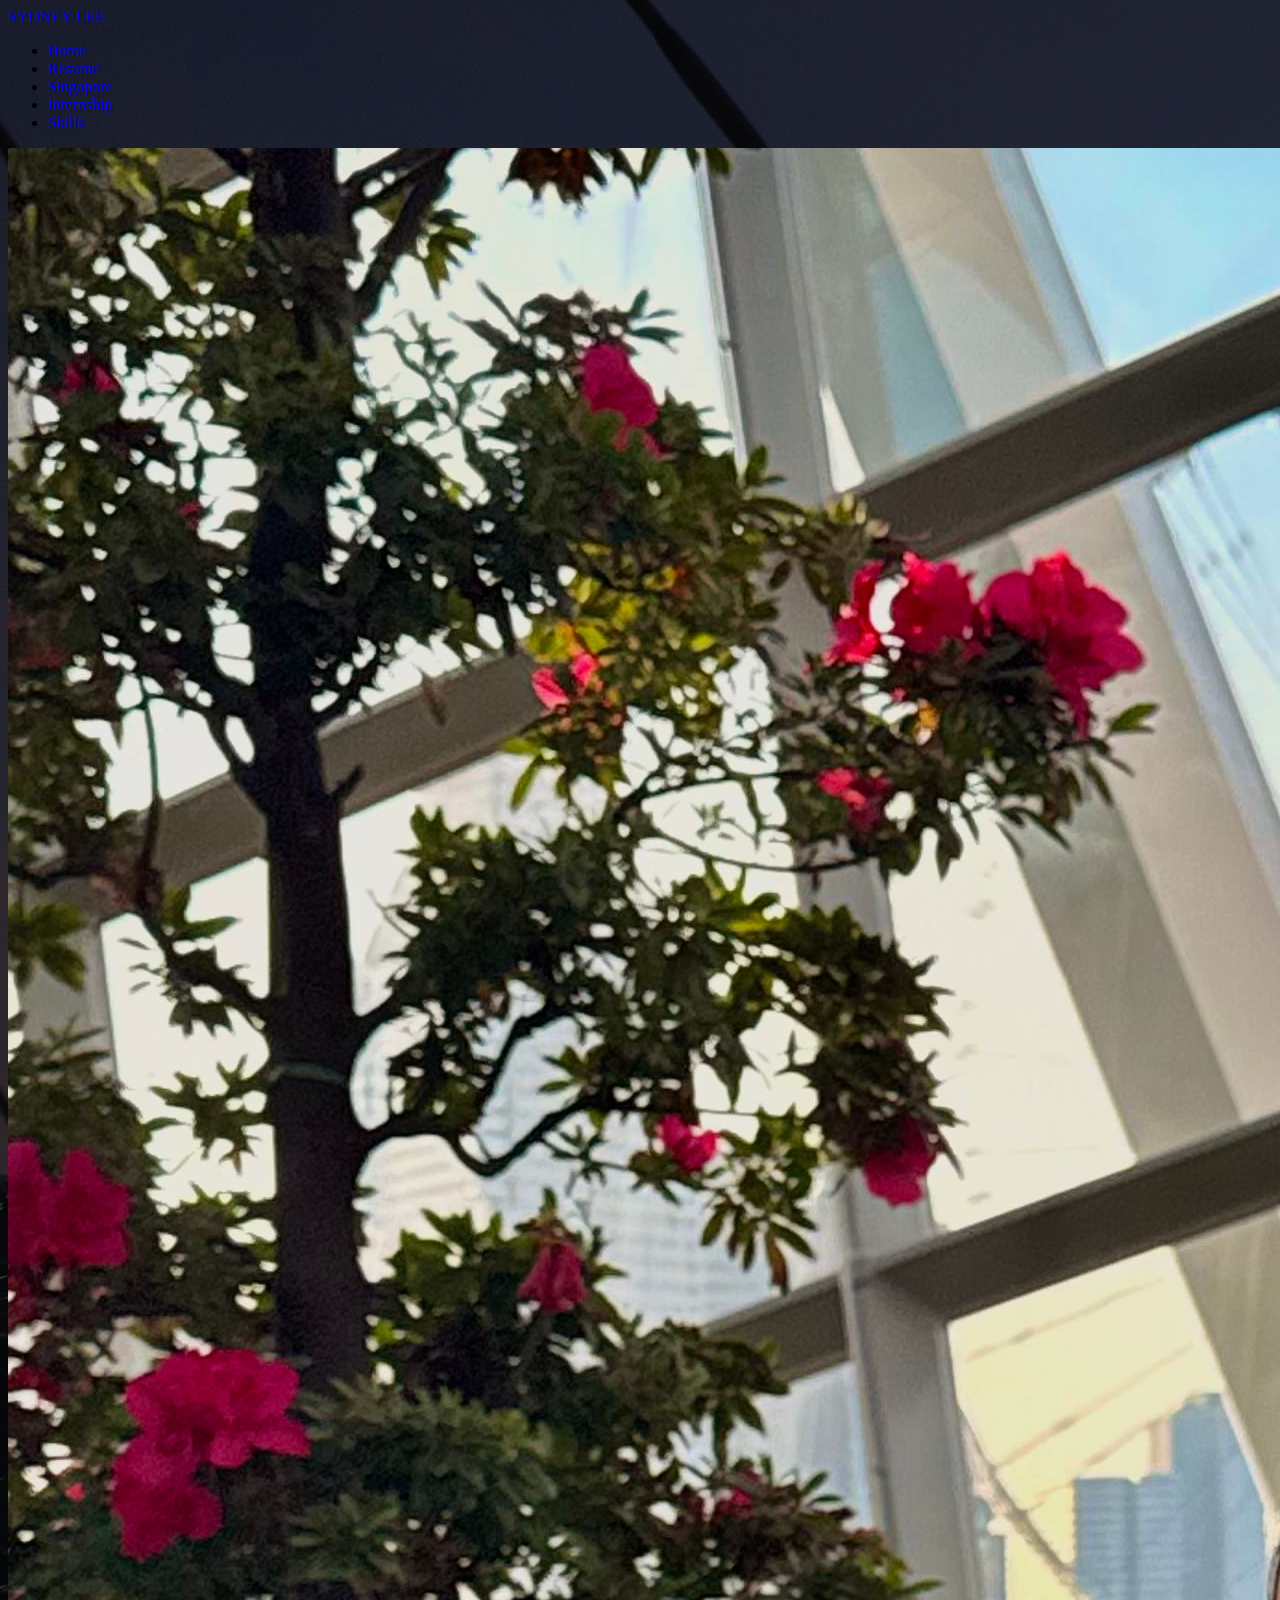
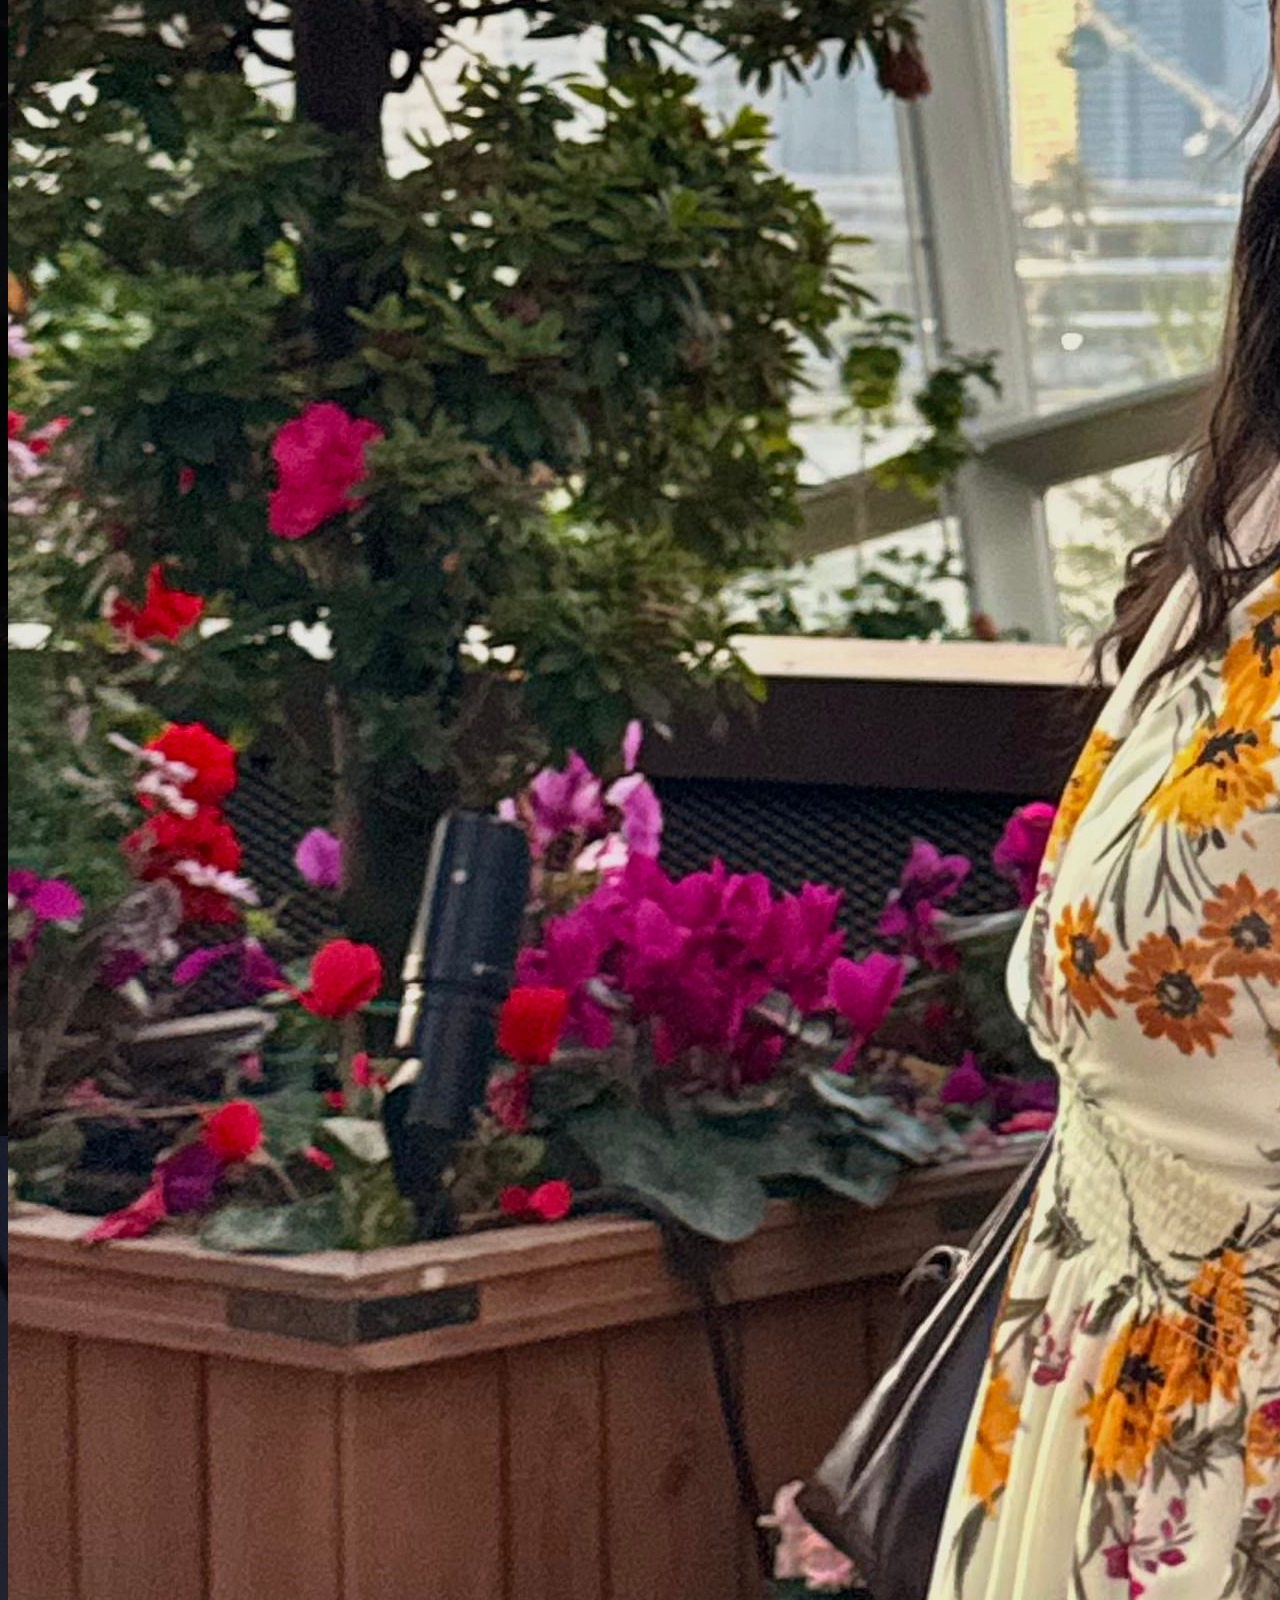
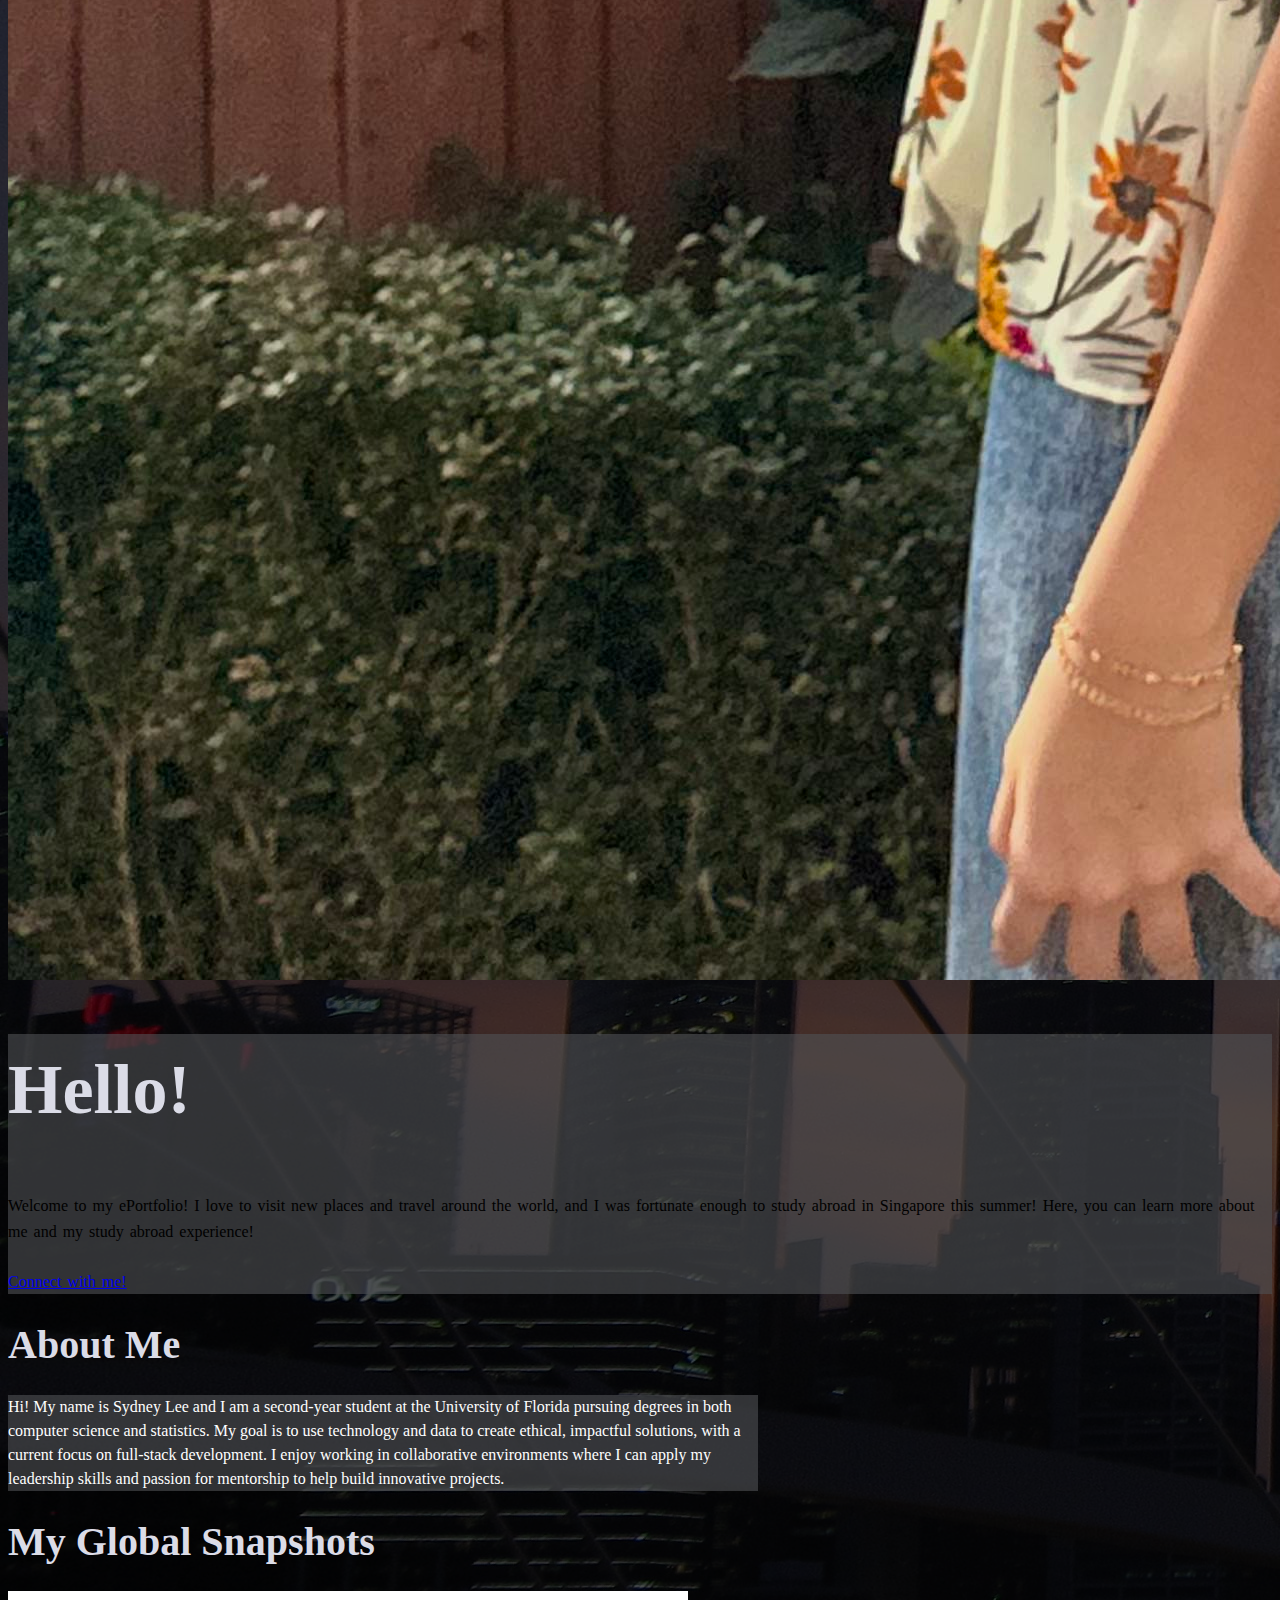
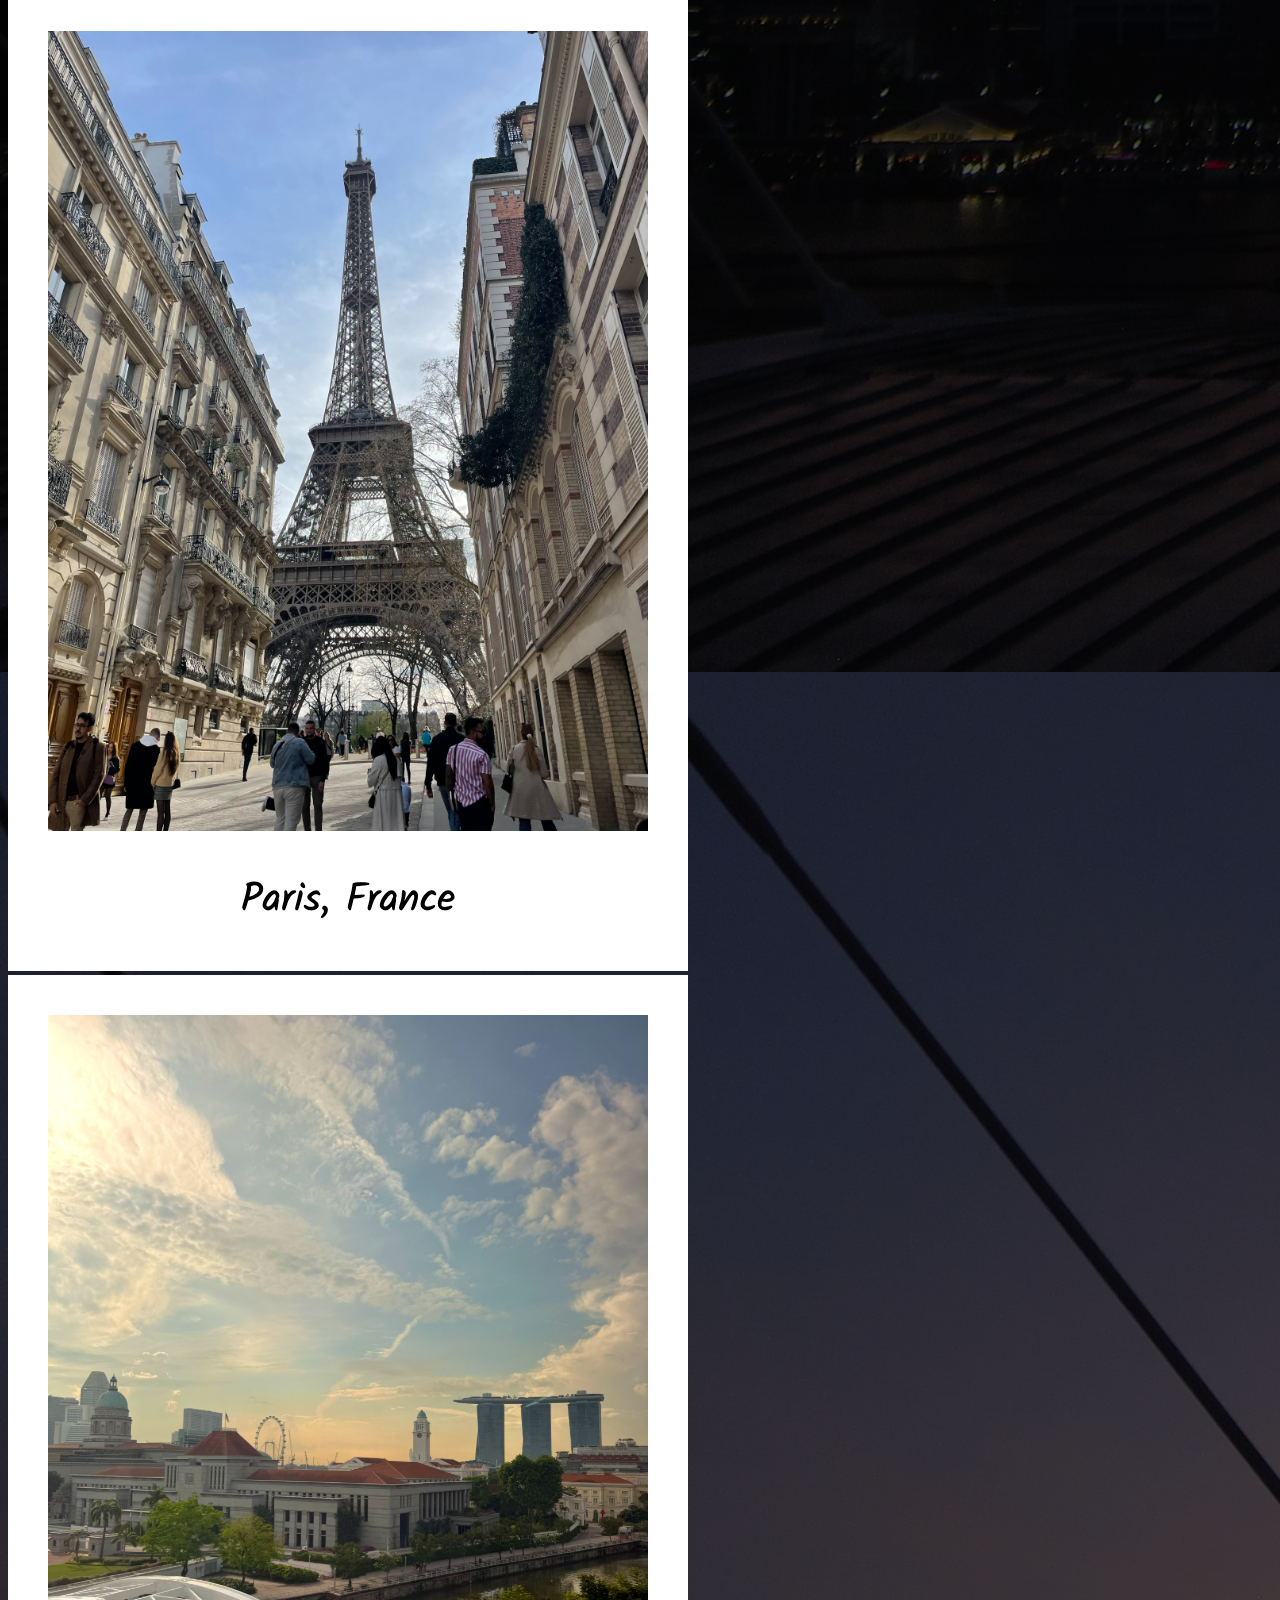
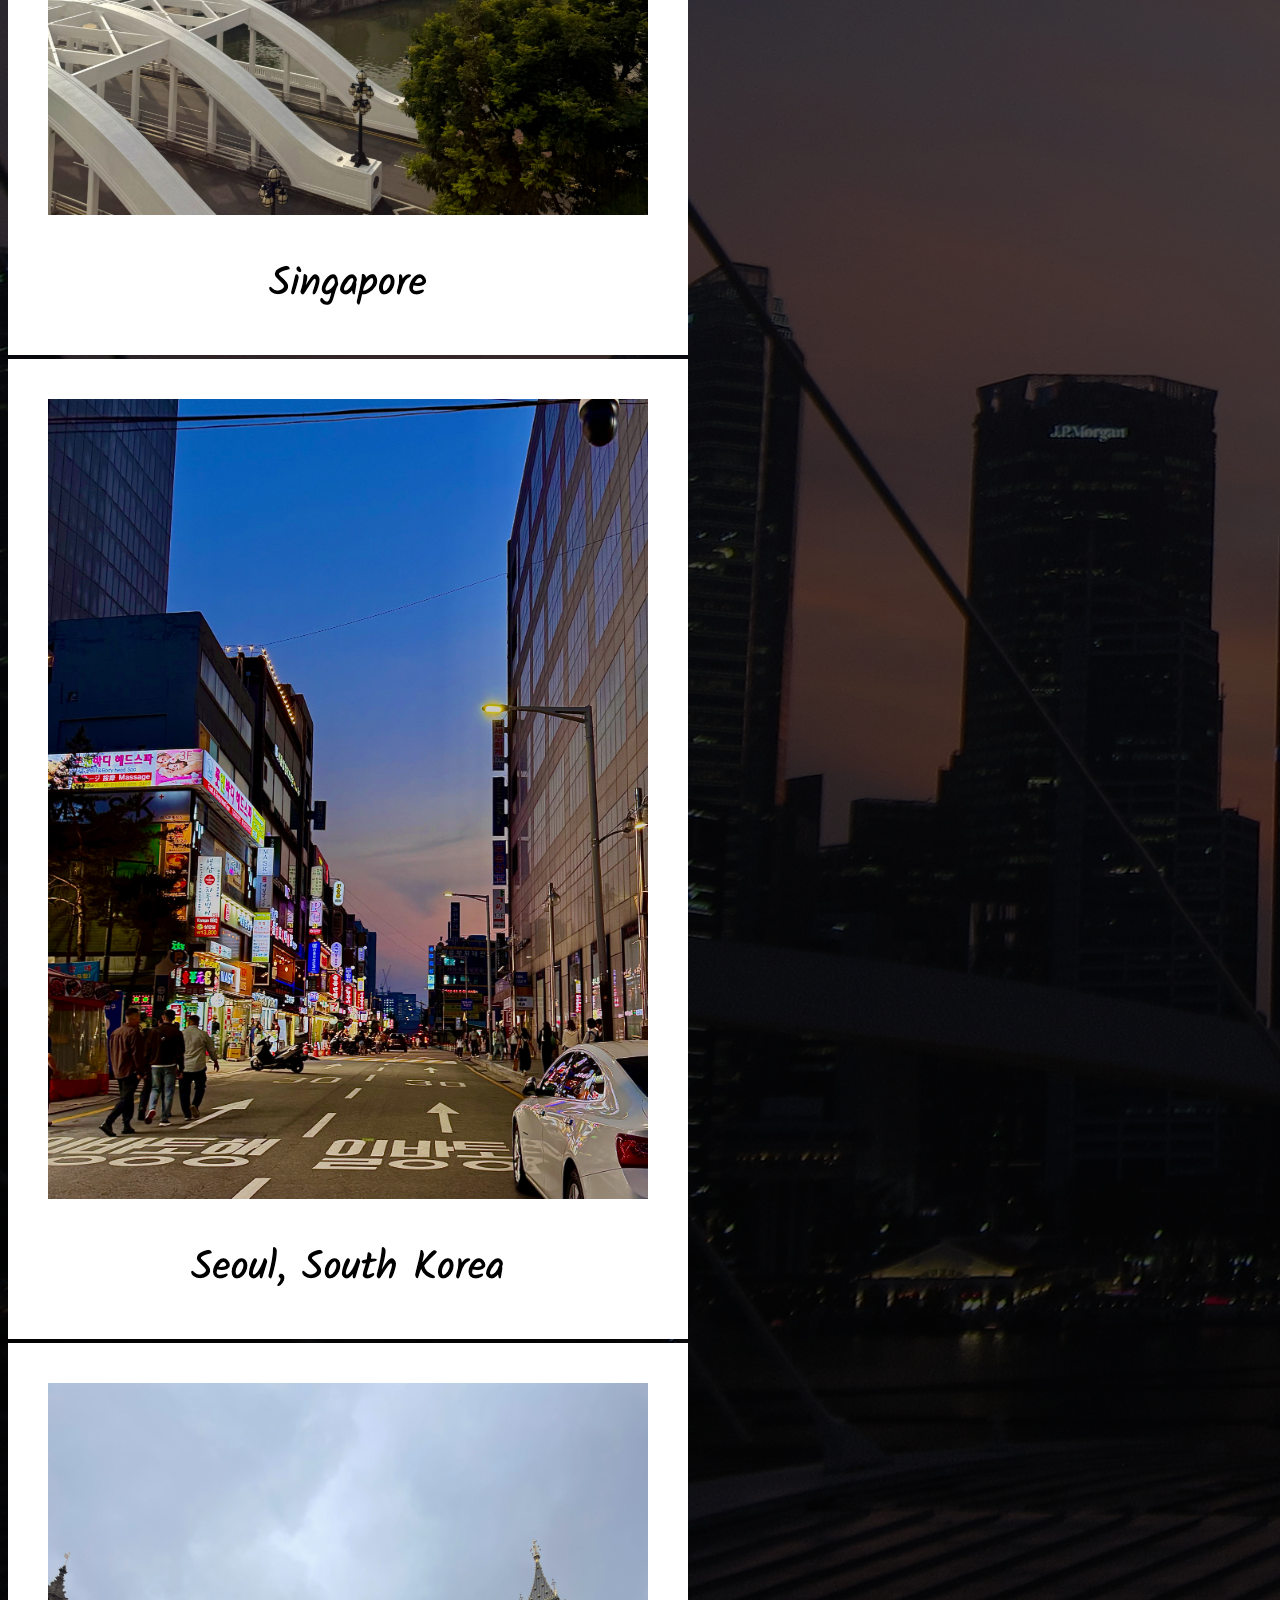
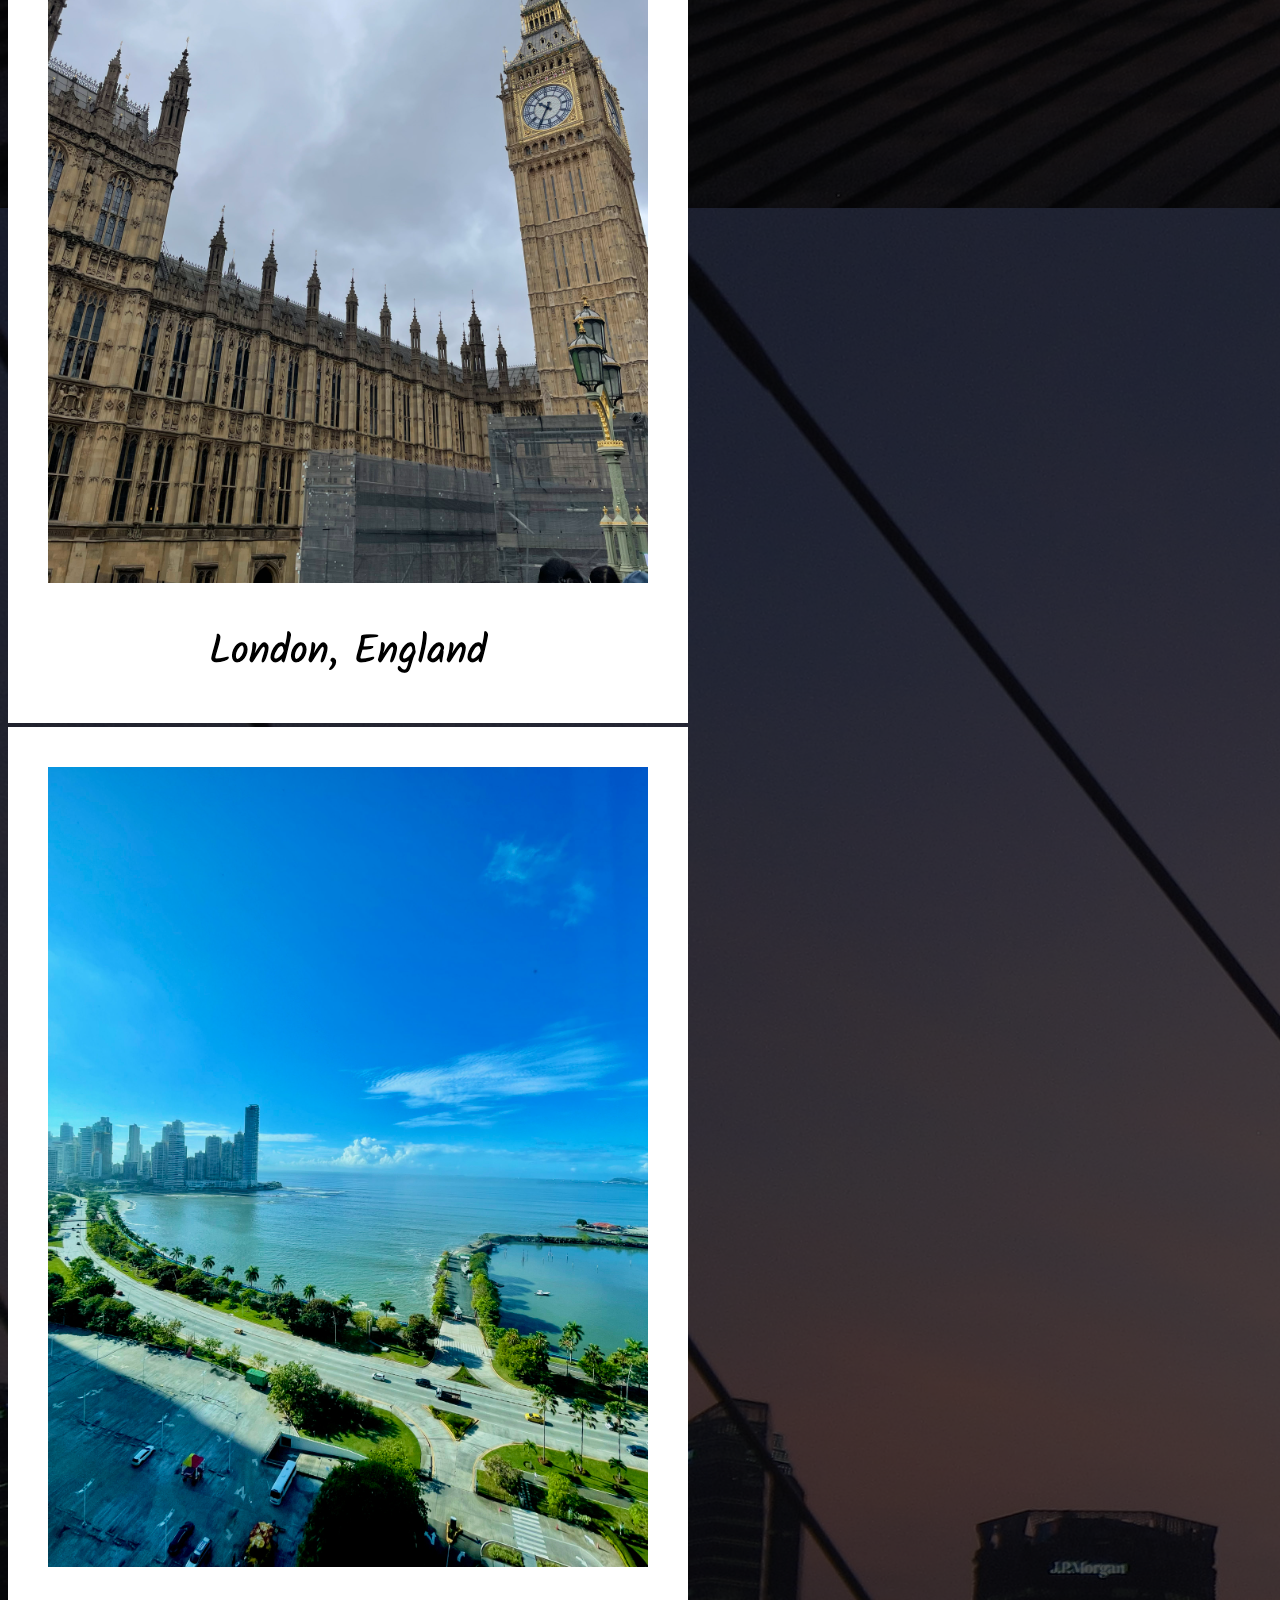
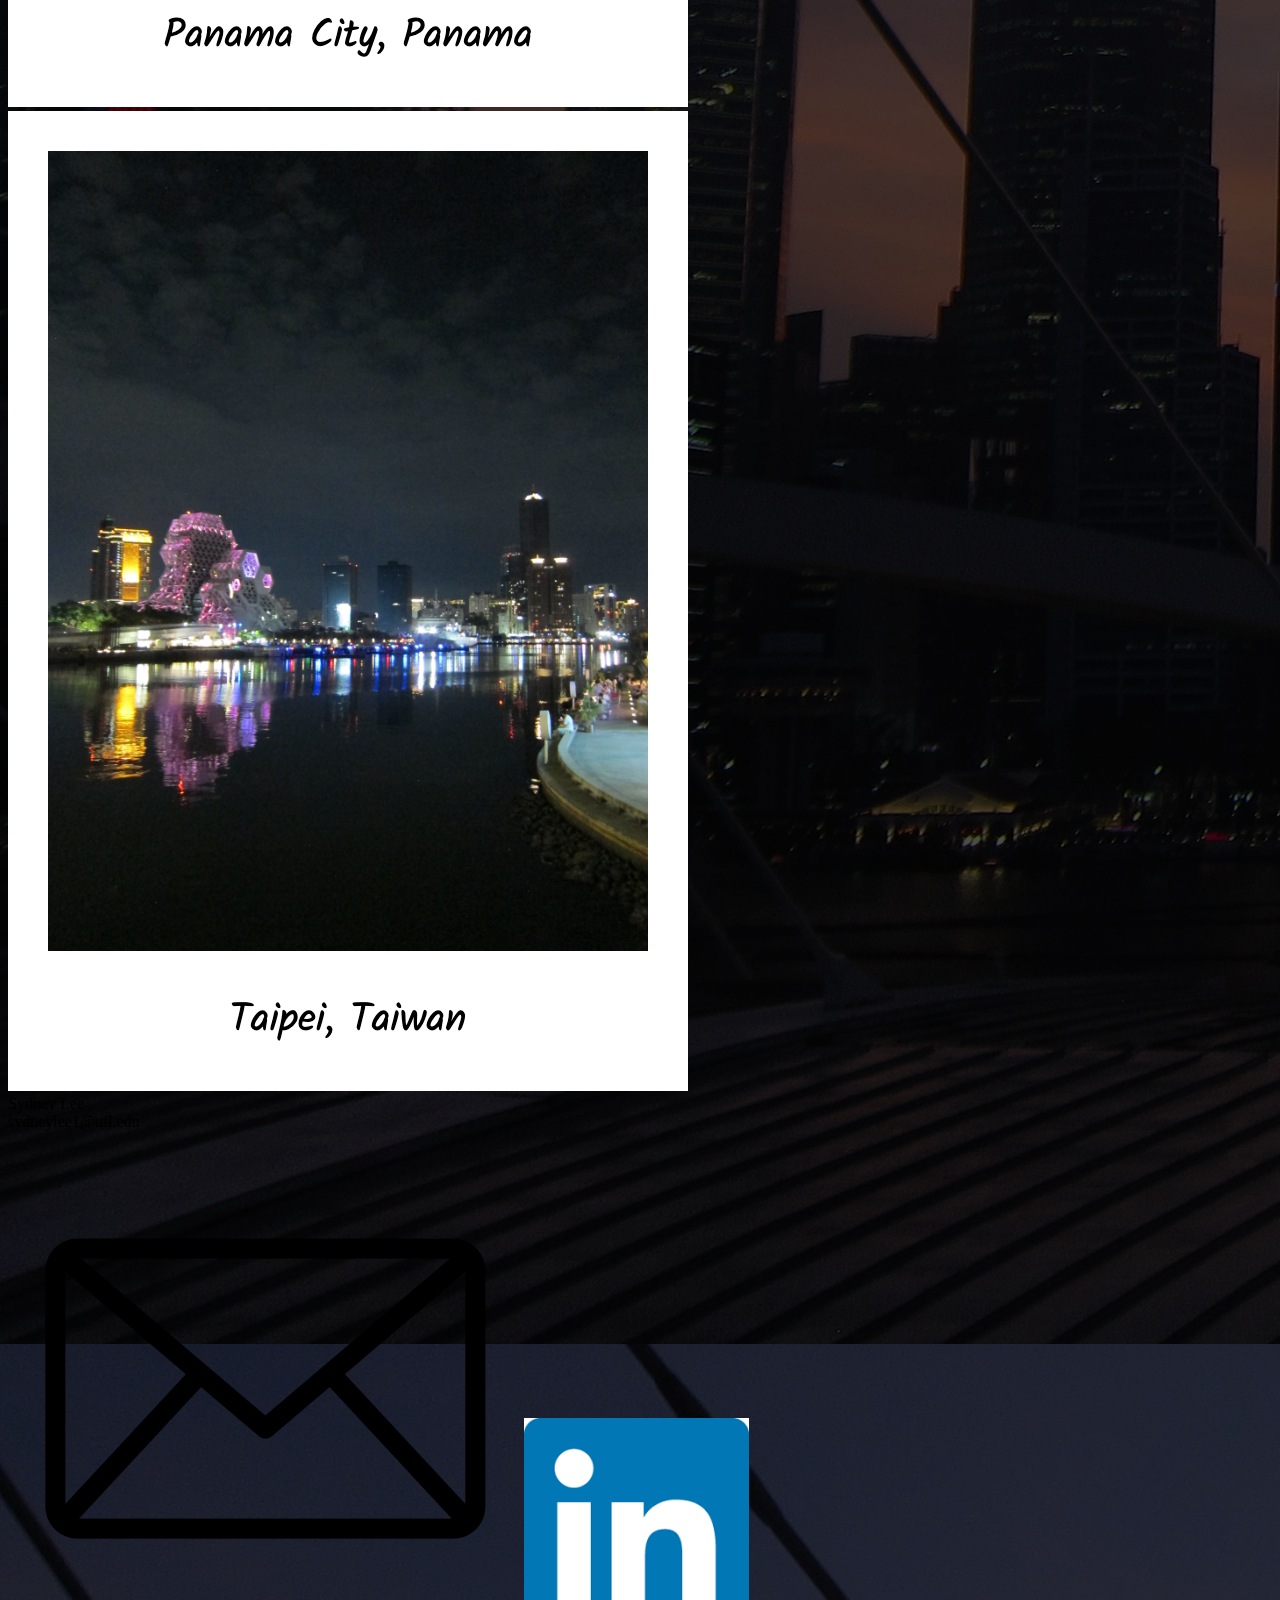
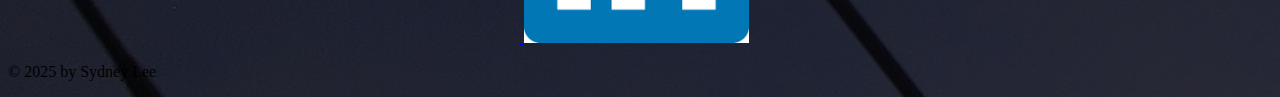
<file: index.html>
<!DOCTYPE html>
<html lang="en">
 <head>
   <meta charset="UTF-8" />
   <meta name="viewport" content="width=device-width, initial-scale=1.0" />
   <title>My ePortfolio</title>
   <link rel="stylesheet" href="style.css" />
 </head>


   <body style="background-image: linear-gradient(rgba(0, 0, 0, 0.7), rgba(0, 0, 0, 0.7)), url('images/home_background.jpg');">
   <div id="header-placeholder"></div>
   <main>
     <div class="about-me-container" style="word-spacing: 2px; line-height: 1.6">
        
         <img src="images/home.jpg" alt="Profile Picture" class="pfp" />
         <div class="home-body" style="background-color: rgba(80, 81, 85, 0.6)">
           <h1 class="page-title" style="color: #DBDCE7; font-size: 70px">Hello!</h1>
           <p style="margin-bottom: 1.5rem">Welcome to my ePortfolio! I love to visit new places and travel around the world, and I was fortunate enough to study abroad in Singapore this summer! Here, you can learn more about me and my study abroad experience!</p>
           <a href="https://www.linkedin.com/in/sydneyelee" target="_blank" id="resume-download">Connect with me!</a>
         </div>
     </div>
     <h1 class="page-subtitle" style="color: #DBDCE7; font-size: 40px">About Me</h1>

     <div class="home-body" style="max-width: 750px;   background-color: rgba(80, 81, 85, 0.6);">
      <p style="line-height: 1.5; color: #ffffff">Hi! My name is Sydney Lee and I am a second-year student at the University of Florida pursuing degrees in both computer science and statistics. My goal is to use technology and data to create ethical, impactful solutions, with a current focus on full-stack development. I enjoy working in collaborative environments where I can apply my leadership skills and passion for mentorship to help build innovative projects.</p>
    </div>


     <h1 class="page-subtitle" style="color: #DBDCE7; font-size: 40px">My Global Snapshots</h1>
     <div class="polaroid-div">
       <img src="images/paris.png" alt="Paris Polaroid" class="polaroid-1"/>
       <img src="images/singapore.png" alt="Singapore Polaroid" class="polaroid-2" />
       <img src="images/korea.png" alt="Korea Polaroid" class="polaroid-3"/>
       <img src="images/london.png" alt="London Polaroid" class="polaroid-1"/>
       <img src="images/panama.png" alt="Panama Polaroid" class="polaroid-2"/>
       <img src="images/taiwan.png" alt="Taiwan Polaroid" class="polaroid-3"/>
     </div>
   </main>
   <div id="footer-placeholder"></div>
   <script src="script.js"></script>
 </body>

</html>
</file>
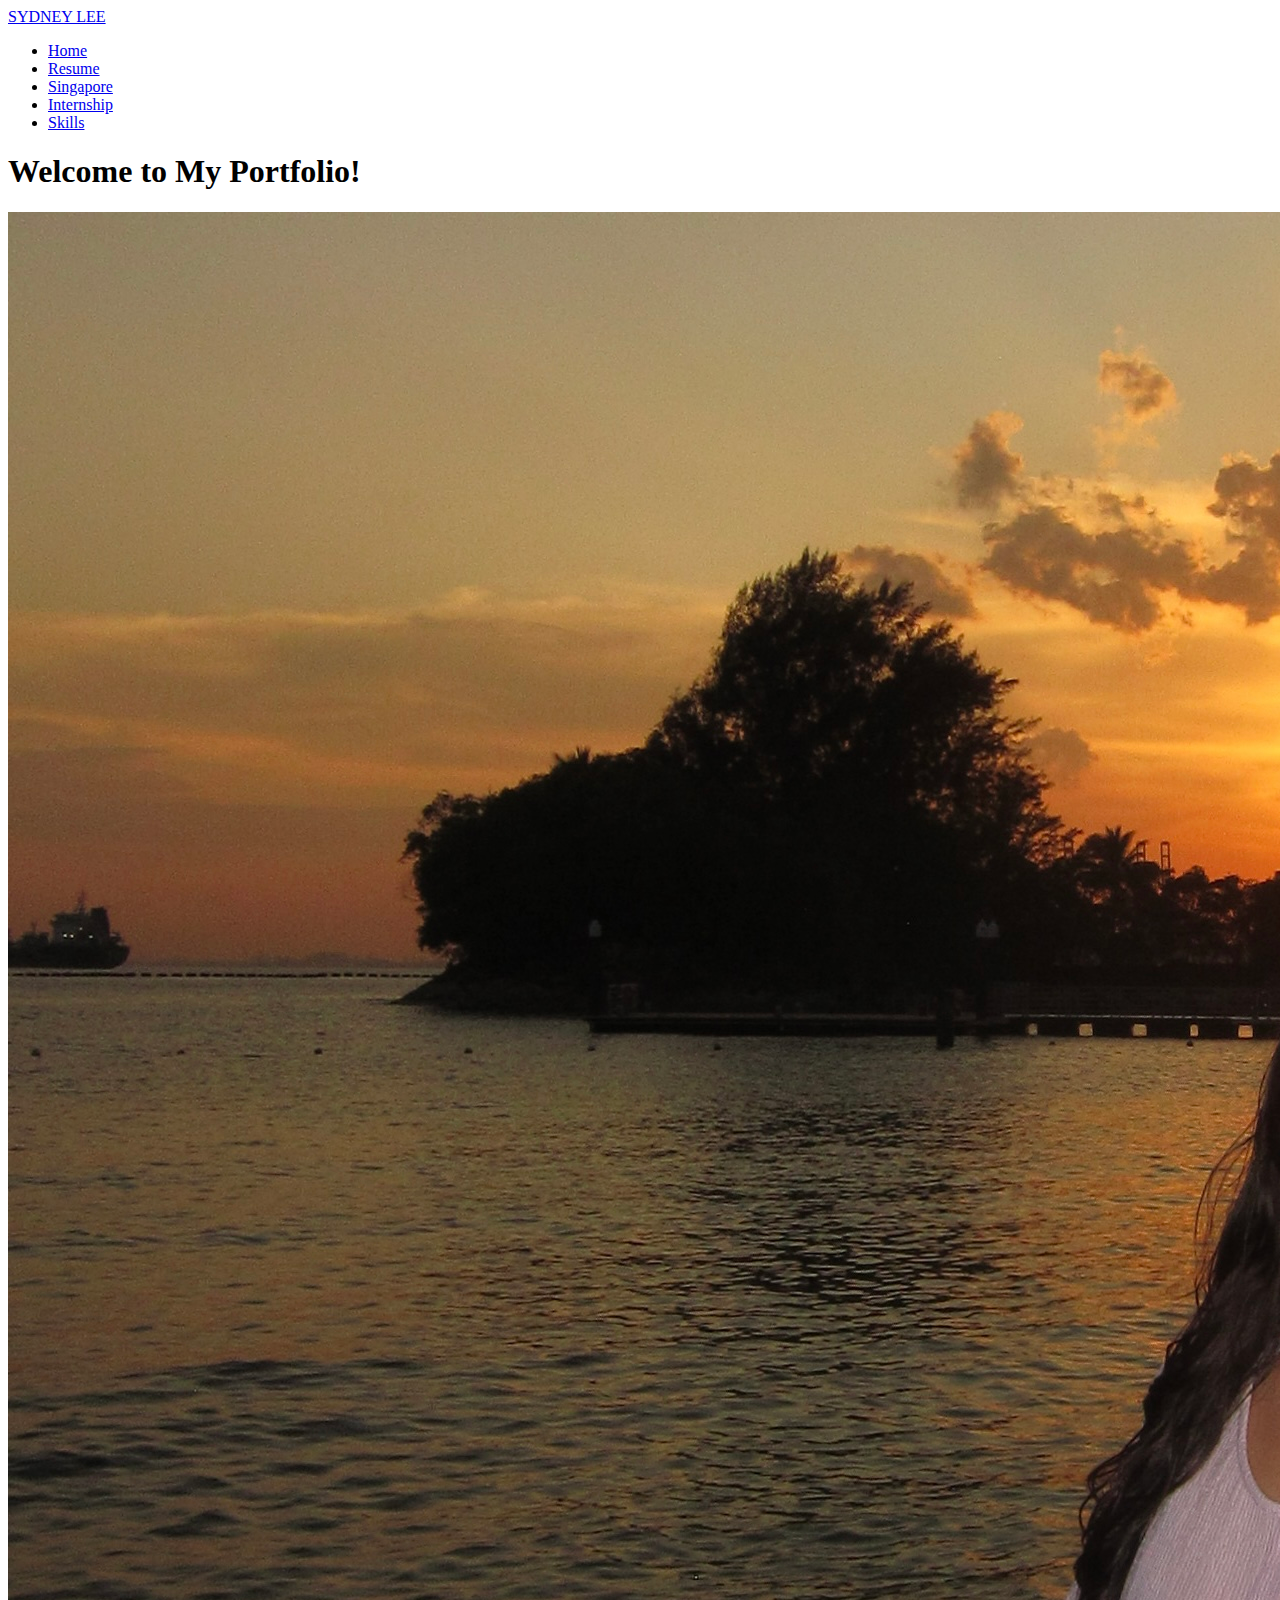
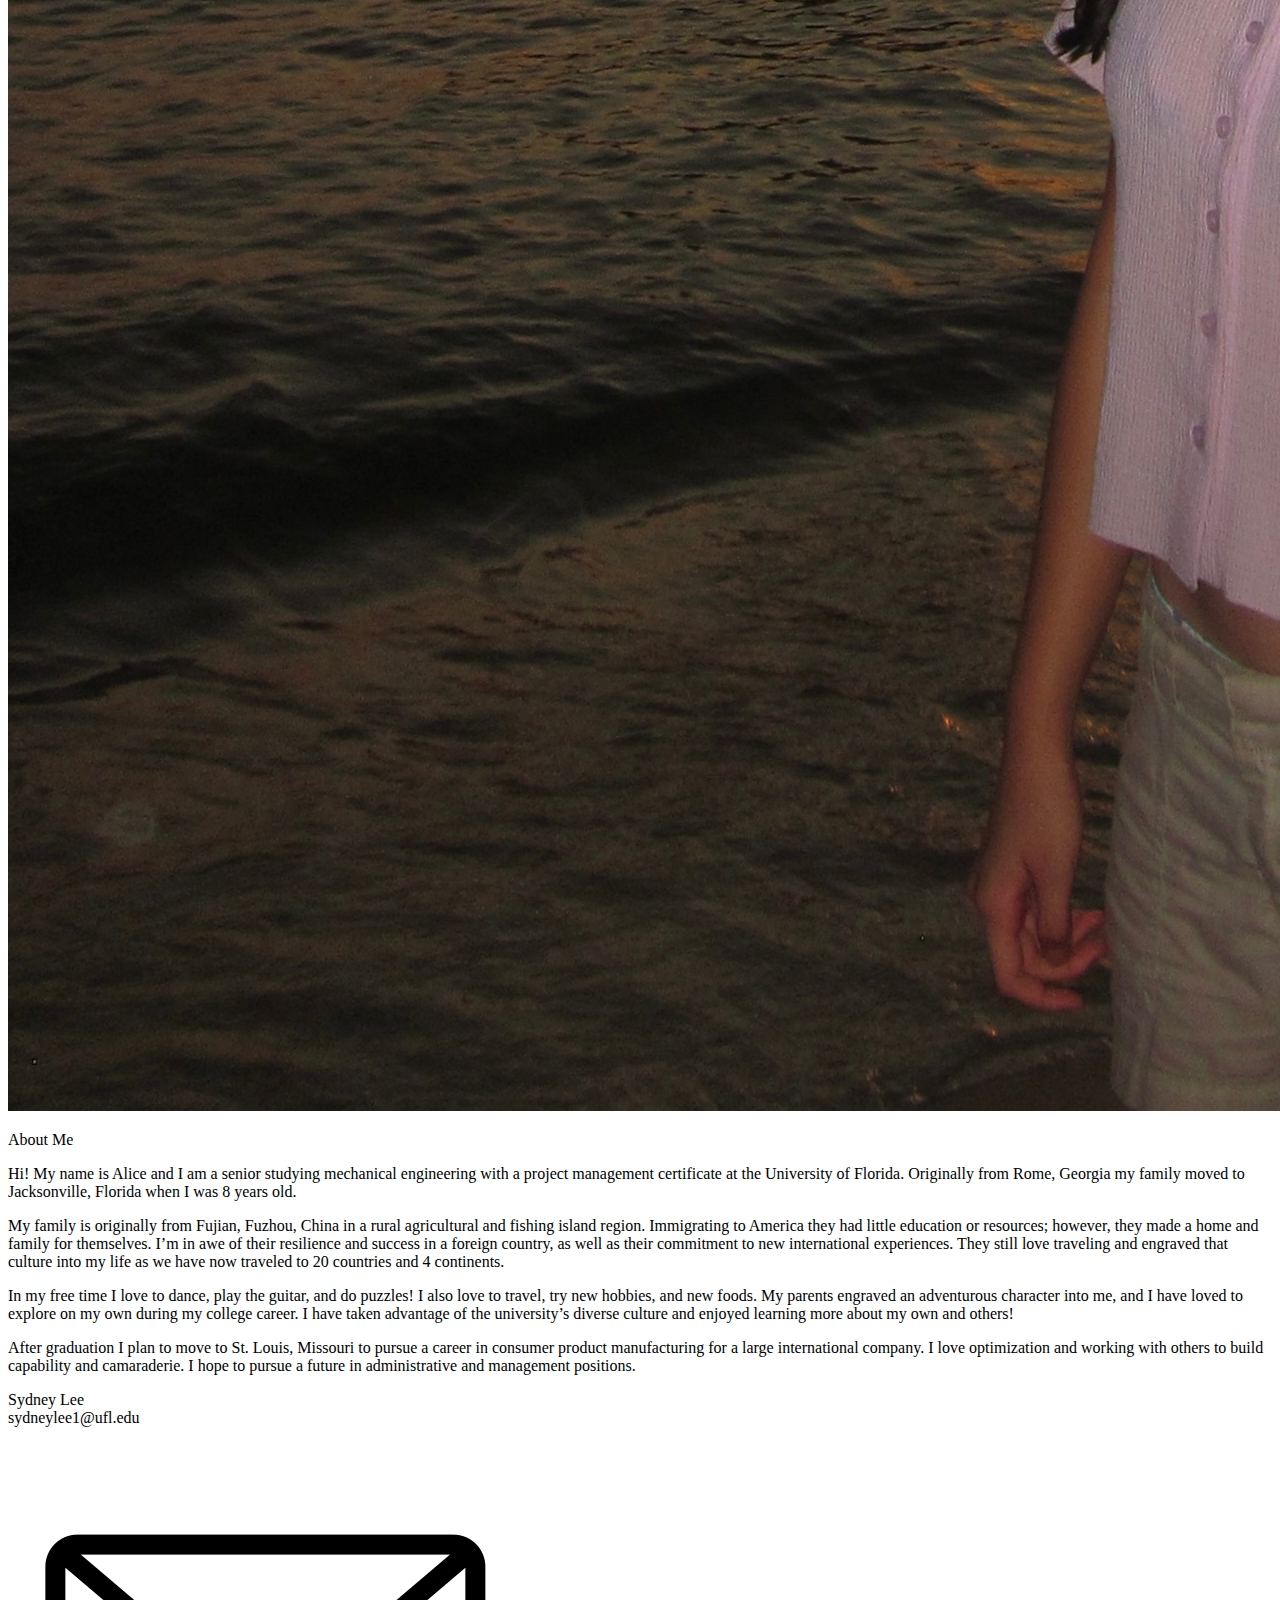
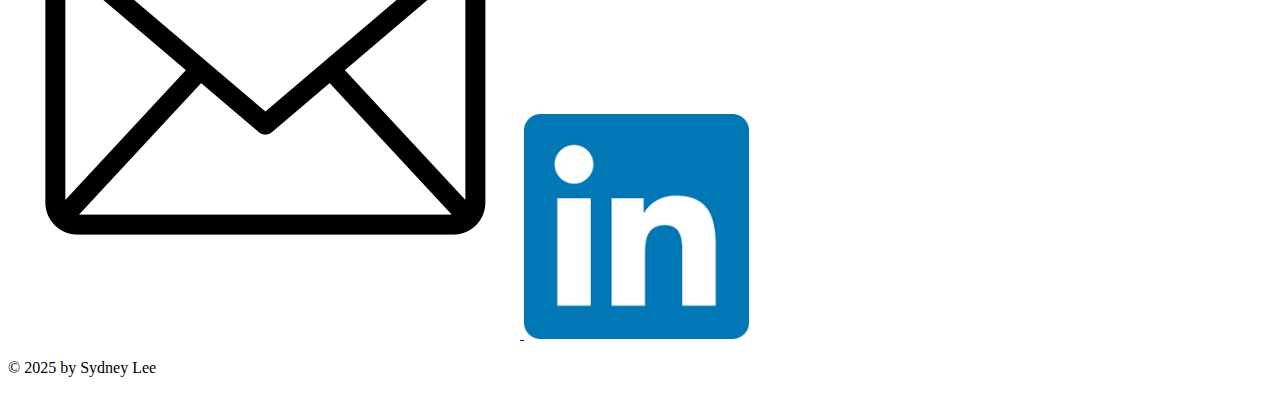
<file: about.html>
<!DOCTYPE html>
<html lang="en">
  <head>
    <meta charset="UTF-8" />
    <meta name="viewport" content="width=device-width, initial-scale=1.0" />
    <title>My ePortfolio</title>
    <link rel="stylesheet" href="style.css" />
  </head>

  <body>
    <div id="header-placeholder"></div>
    <main>
      <h1 class="page-title">Welcome to My Portfolio!</h1>

      <div class="about-me-container">

          <img src="images/pfp.jpg" alt="Profile Picture" class="pfp" />

        <div class="about-me-description">

          <p class="about-me-title">About Me</p>

          <p class="about-me-paragraph">Hi! My name is Alice and I am a senior studying mechanical engineering with a project management certificate at the University of Florida. Originally from Rome, Georgia my family moved to Jacksonville, Florida when I was 8 years old.</p>
          <p class="about-me-paragraph">My family is originally from Fujian, Fuzhou, China in a rural agricultural and fishing island region. Immigrating to America they had little education or resources; however, they made a home and family for themselves. I’m in awe of their resilience and success in a foreign country, as well as their commitment to new international experiences. They still love traveling and engraved that culture into my life as we have now traveled to 20 countries and 4 continents.</p>
          <p class="about-me-paragraph">In my free time I love to dance, play the guitar, and do puzzles! I also love to travel, try new hobbies, and new foods. My parents engraved an adventurous character into me, and I have loved to explore on my own during my college career. I have taken advantage of the university’s diverse culture and enjoyed learning more about my own and others!</p>
          <p class="about-me-paragraph">After graduation I plan to move to St. Louis, Missouri to pursue a career in consumer product manufacturing for a large international company. I love optimization and working with others to build capability and camaraderie. I hope to pursue a future in administrative and management positions.</p>


        </div>

      </div>

    </main>

    <div id="footer-placeholder"></div>

    <script src="script.js"></script>

  </body>

</html>
</file>
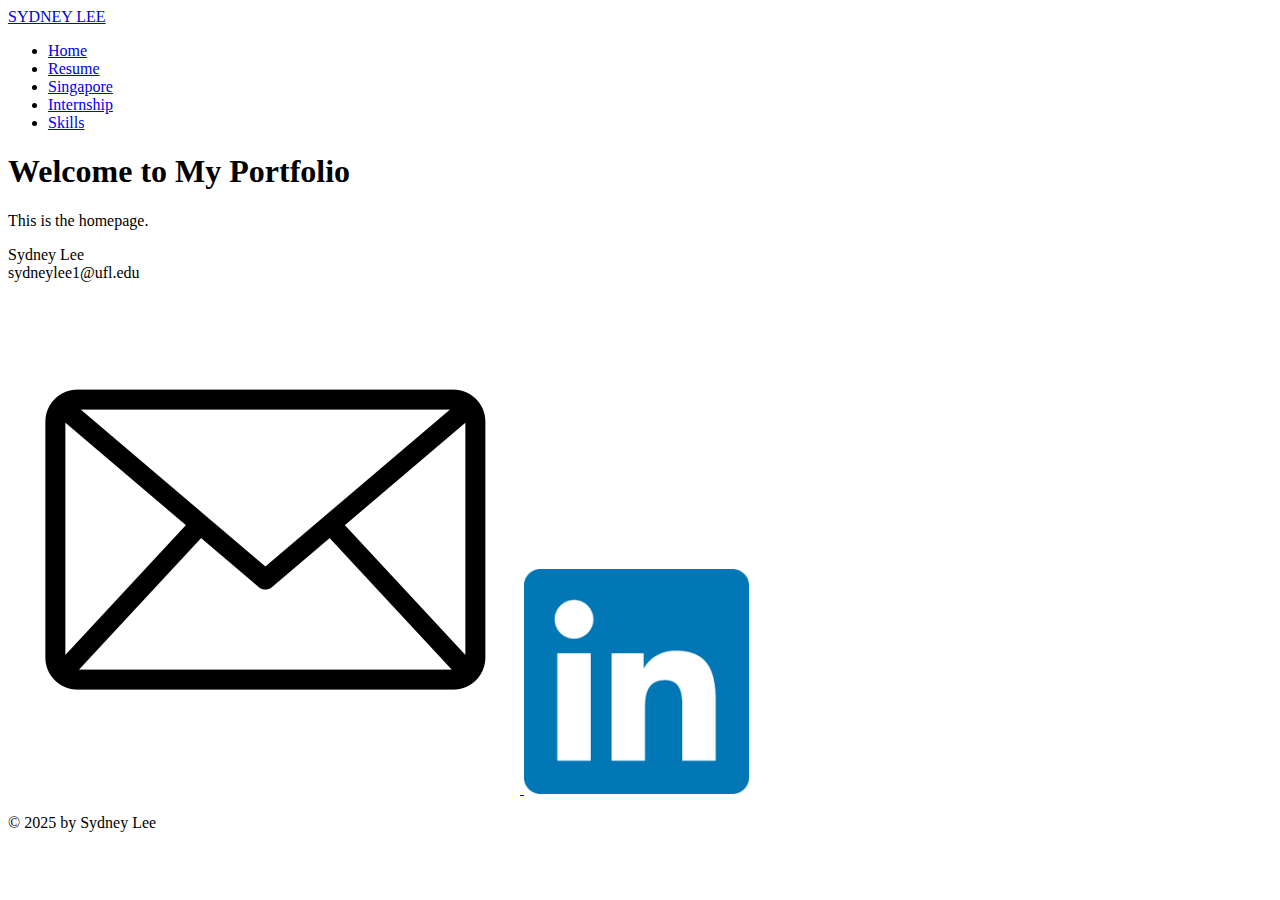
<file: home.html>
<!DOCTYPE html>
<html lang="en">
<head>
  <meta charset="UTF-8" />
  <meta name="viewport" content="width=device-width, initial-scale=1.0" />
  <title>My ePortfolio</title>
  <link rel="stylesheet" href="style.css" />
</head>
<body>
    <div id="header-placeholder"></div>
  <main>
    <h1>Welcome to My Portfolio</h1>
    <p>This is the homepage.</p>
  </main>

  <div id="footer-placeholder"></div>

  <script src="script.js"></script>
</body>
</html>
</file>
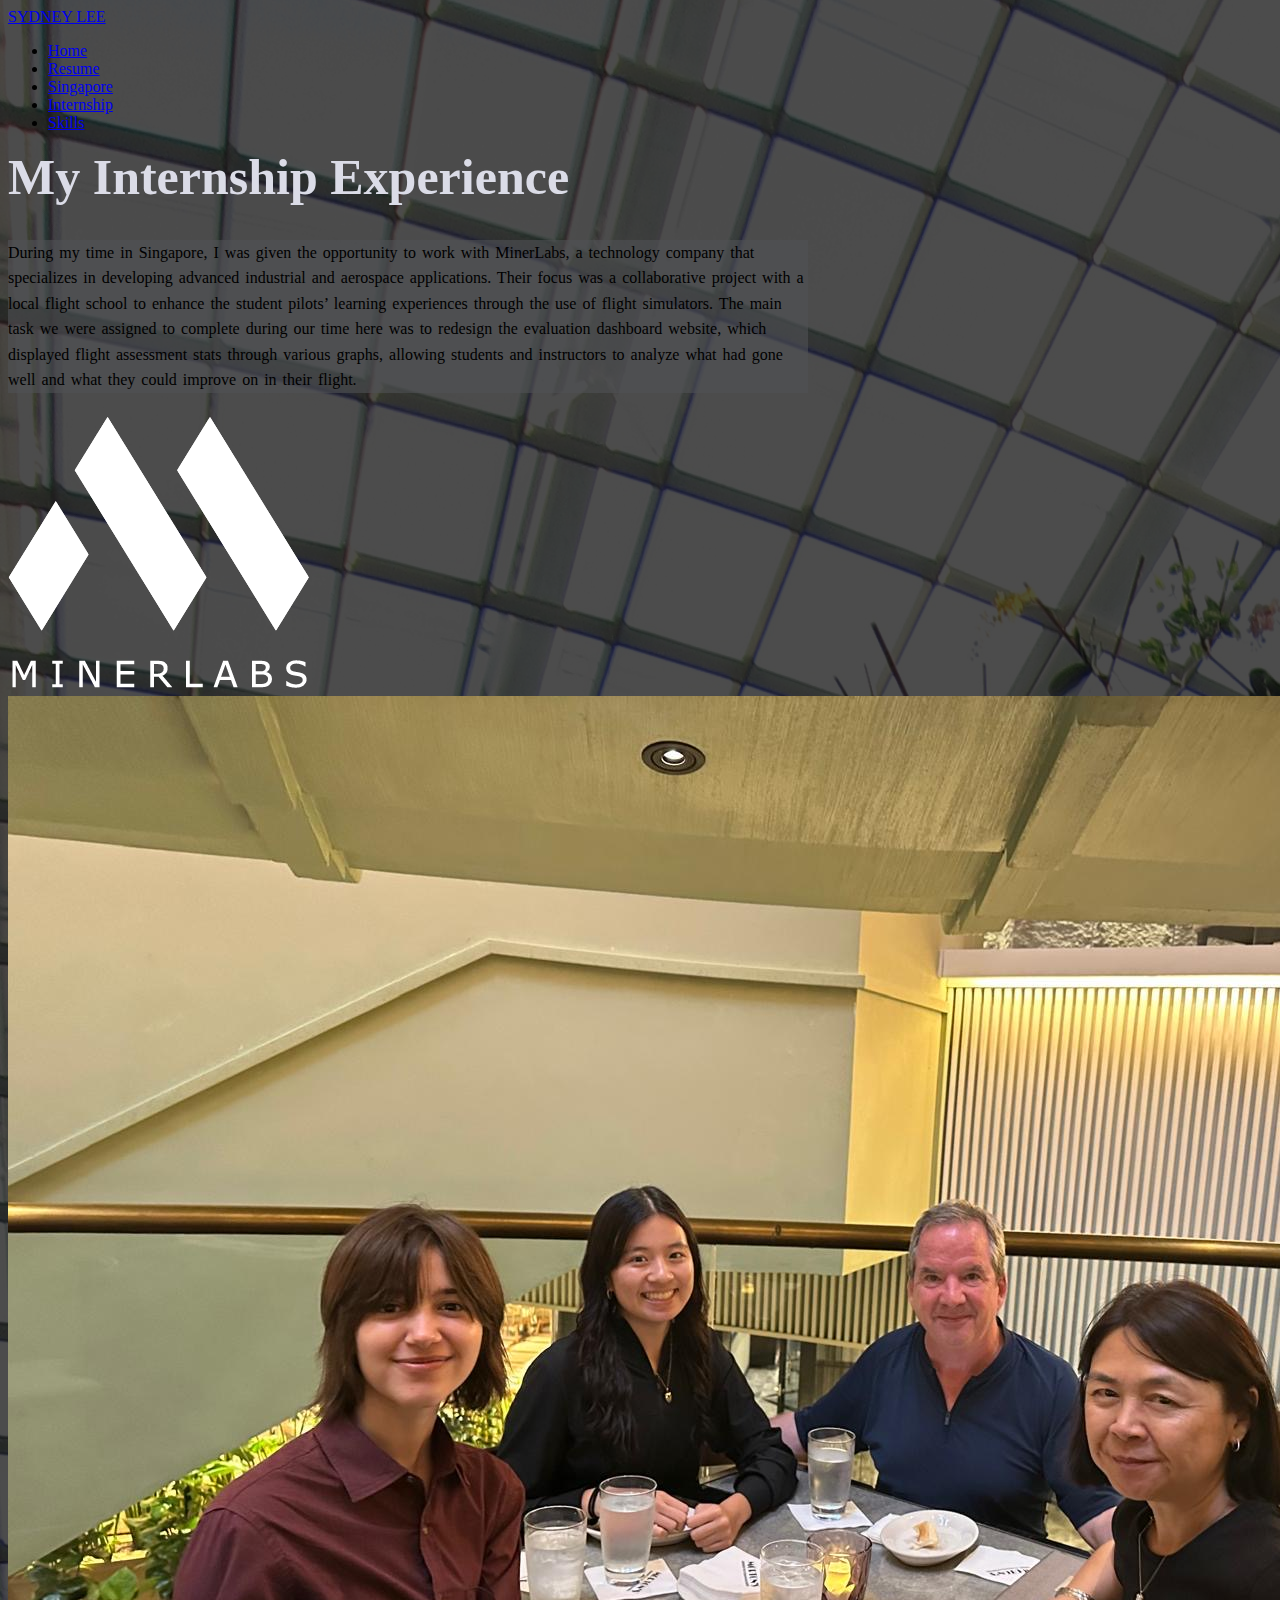
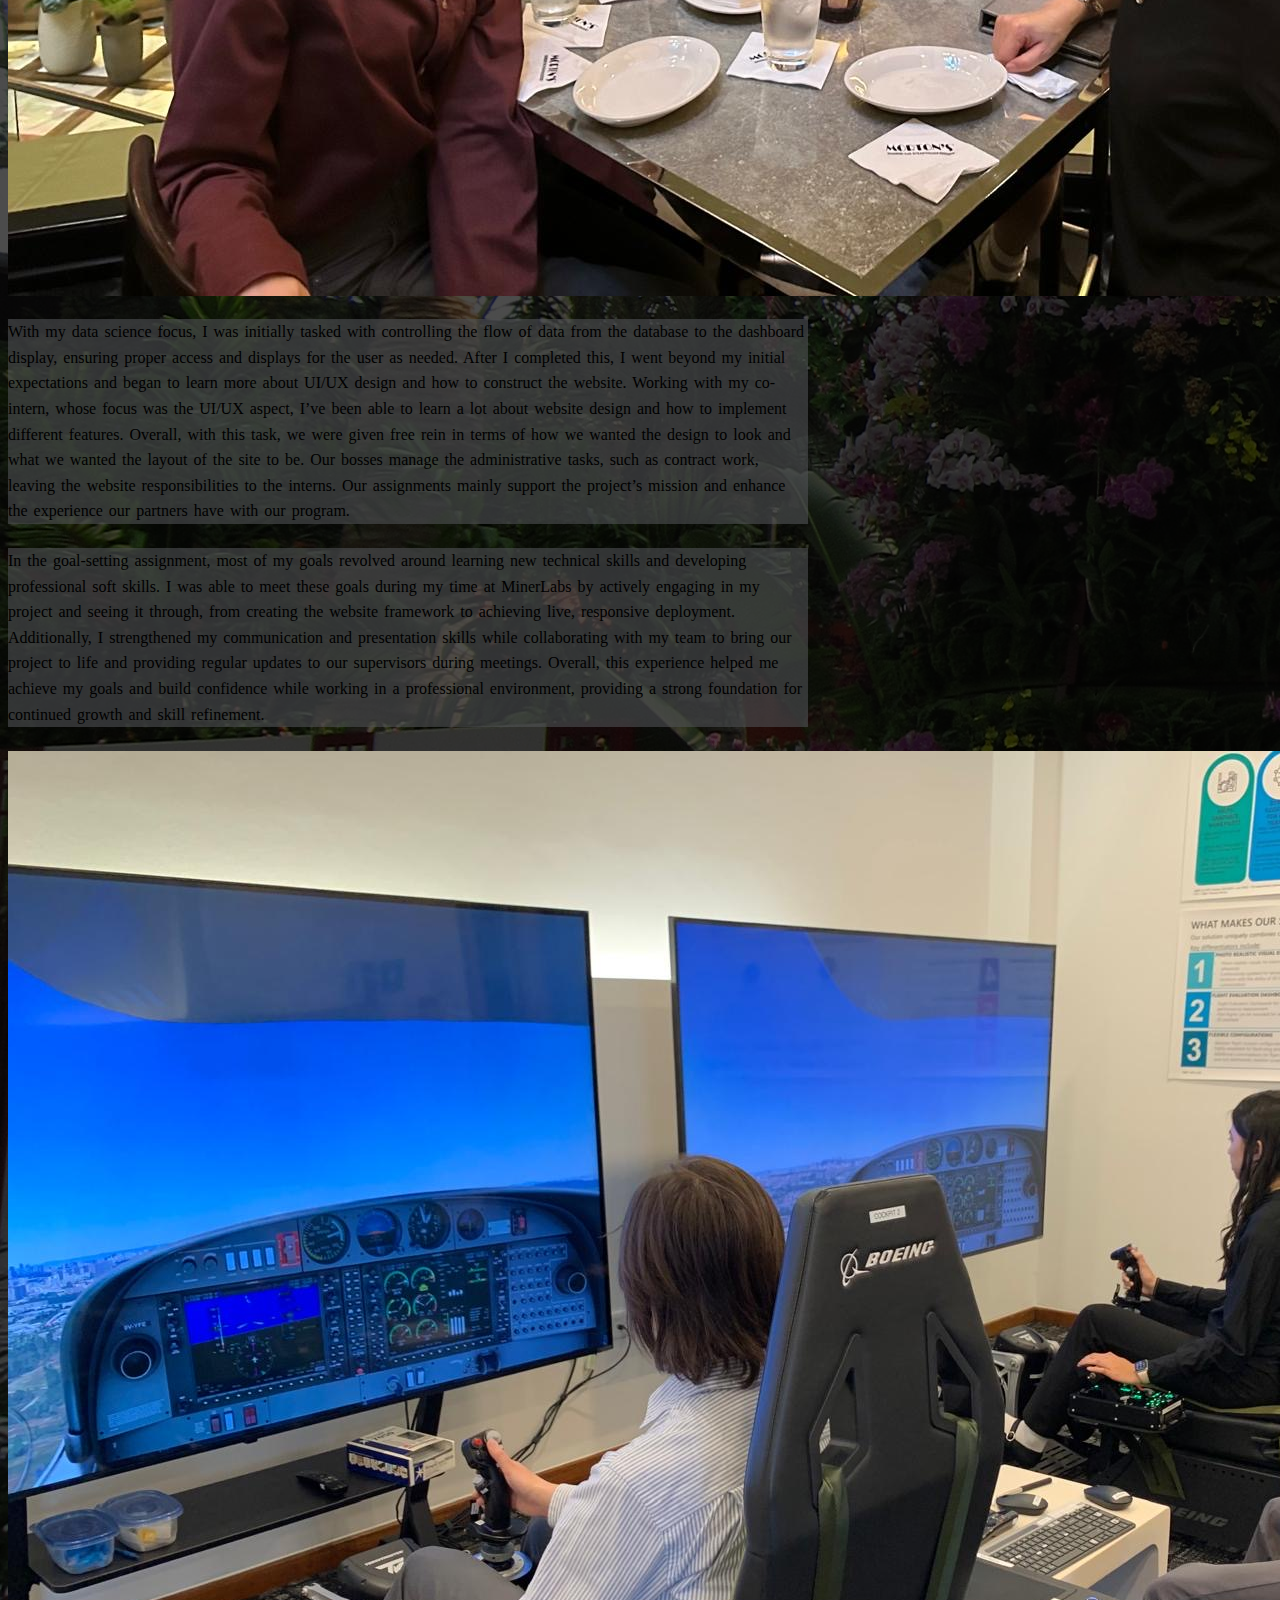
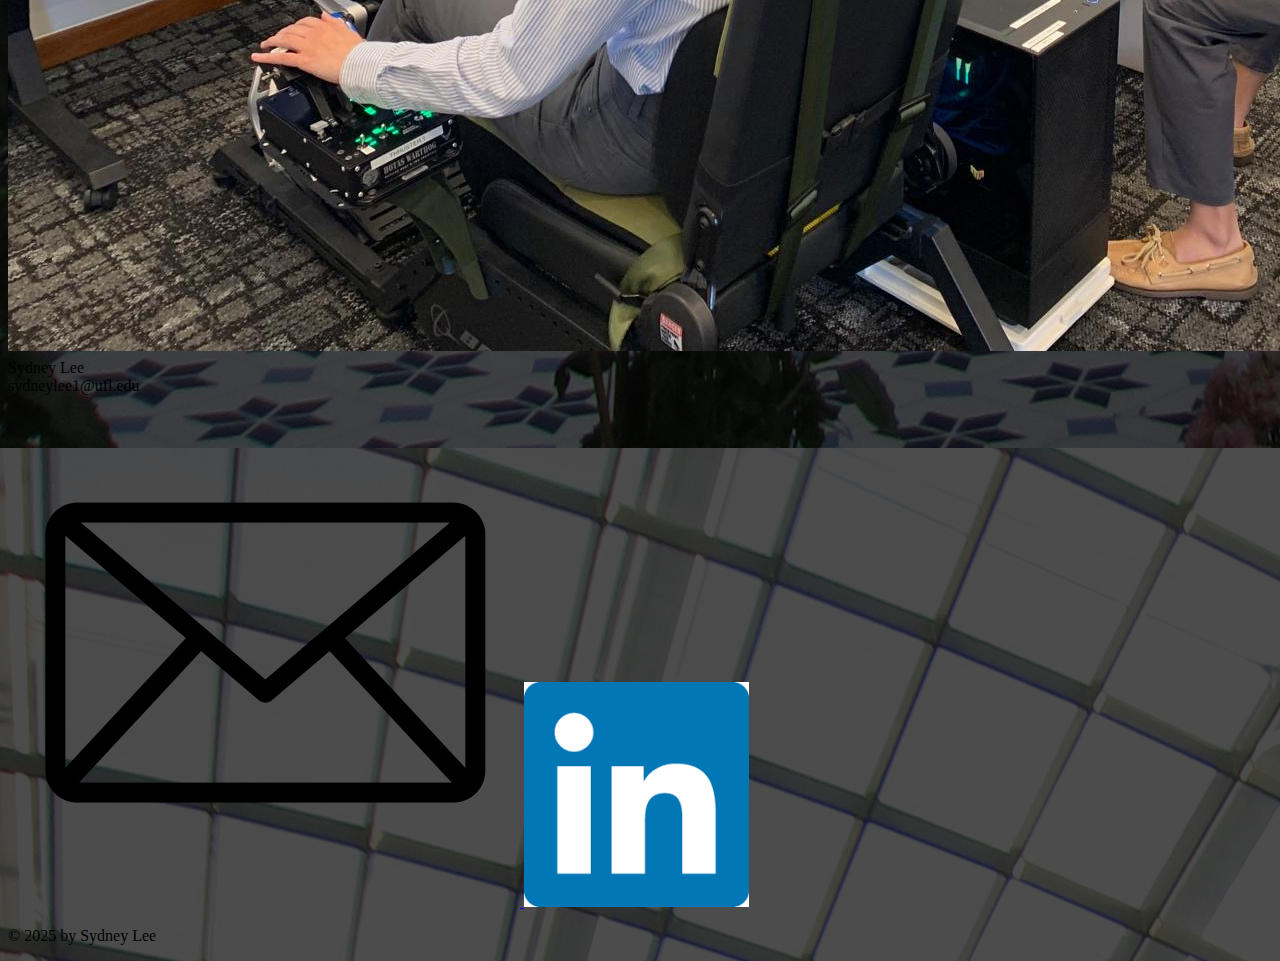
<file: internship.html>
<!DOCTYPE html>
<html lang="en">
<head>
 <meta charset="UTF-8" />
 <meta name="viewport" content="width=device-width, initial-scale=1.0" />
 <title>My ePortfolio</title>
 <link rel="stylesheet" href="style.css" />
</head>
<body style="background-image: linear-gradient(rgba(0, 0, 0, 0.7), rgba(0, 0, 0, 0.7)), url('images/intern_bg.jpg');">
  <div id="header-placeholder"></div>
   <main id="singapore-page">
       <h1 class="page-subtitle" style="color: #DBDCE7; font-size: 50px; margin-top: 1rem;">My Internship Experience</h1>

       <div class="about-me-container" style="word-spacing: 2px; line-height: 1.6; max-width: 1200px">
            <div class="home-body" style="background-color: rgba(80, 81, 85, 0.6); max-width: 800px">
              <p style="margin-bottom: 1.5rem">During my time in Singapore, I was given the opportunity to work with MinerLabs, a technology company that specializes in developing advanced industrial and aerospace applications. Their focus was a collaborative project with a local flight school to enhance the student pilots’ learning experiences through the use of flight simulators. The main task we were assigned to complete during our time here was to redesign the evaluation dashboard website, which displayed flight assessment stats through various graphs, allowing students and instructors to analyze what had gone well and what they could improve on in their flight.</p>
            </div>
            <img src="images/internship1.png" alt="Profile Picture" class="pfp" />
          </div>

          <div class="about-me-container" style="word-spacing: 2px; line-height: 1.6; max-width: 1200px">
            <img src="images/internship2.jpg" alt="Profile Picture" class="pfp" />
            <div class="home-body" style="background-color: rgba(80, 81, 85, 0.6); max-width: 800px">
              <p style="margin-bottom: 1.5rem">With my data science focus, I was initially tasked with controlling the flow of data from the database to the dashboard display, ensuring proper access and displays for the user as needed. After I completed this, I went beyond my initial expectations and began to learn more about UI/UX design and how to construct the website. Working with my co-intern, whose focus was the UI/UX aspect, I’ve been able to learn a lot about website design and how to implement different features. Overall, with this task, we were given free rein in terms of how we wanted the design to look and what we wanted the layout of the site to be. Our bosses manage the administrative tasks, such as contract work, leaving the website responsibilities to the interns. Our assignments mainly support the project’s mission and enhance the experience our partners have with our program.</p>
            </div>
          </div>

          <div class="about-me-container" style="word-spacing: 2px; line-height: 1.6; max-width: 1200px">
            <div class="home-body" style="background-color: rgba(80, 81, 85, 0.6); max-width: 800px">
              <p style="margin-bottom: 1.5rem">In the goal-setting assignment, most of my goals revolved around learning new technical skills and developing professional soft skills. I was able to meet these goals during my time at MinerLabs by actively engaging in my project and seeing it through, from creating the website framework to achieving live, responsive deployment. Additionally, I strengthened my communication and presentation skills while collaborating with my team to bring our project to life and providing regular updates to our supervisors during meetings. Overall, this experience helped me achieve my goals and build confidence while working in a professional environment, providing a strong foundation for continued growth and skill refinement.</p>
            </div>
            <img src="images/internship3.jpg" alt="Profile Picture" class="pfp" />
          </div>

        </div>
   </main>

 <div id="footer-placeholder"></div>

 <script src="script.js"></script>
</body>

</html>
</file>
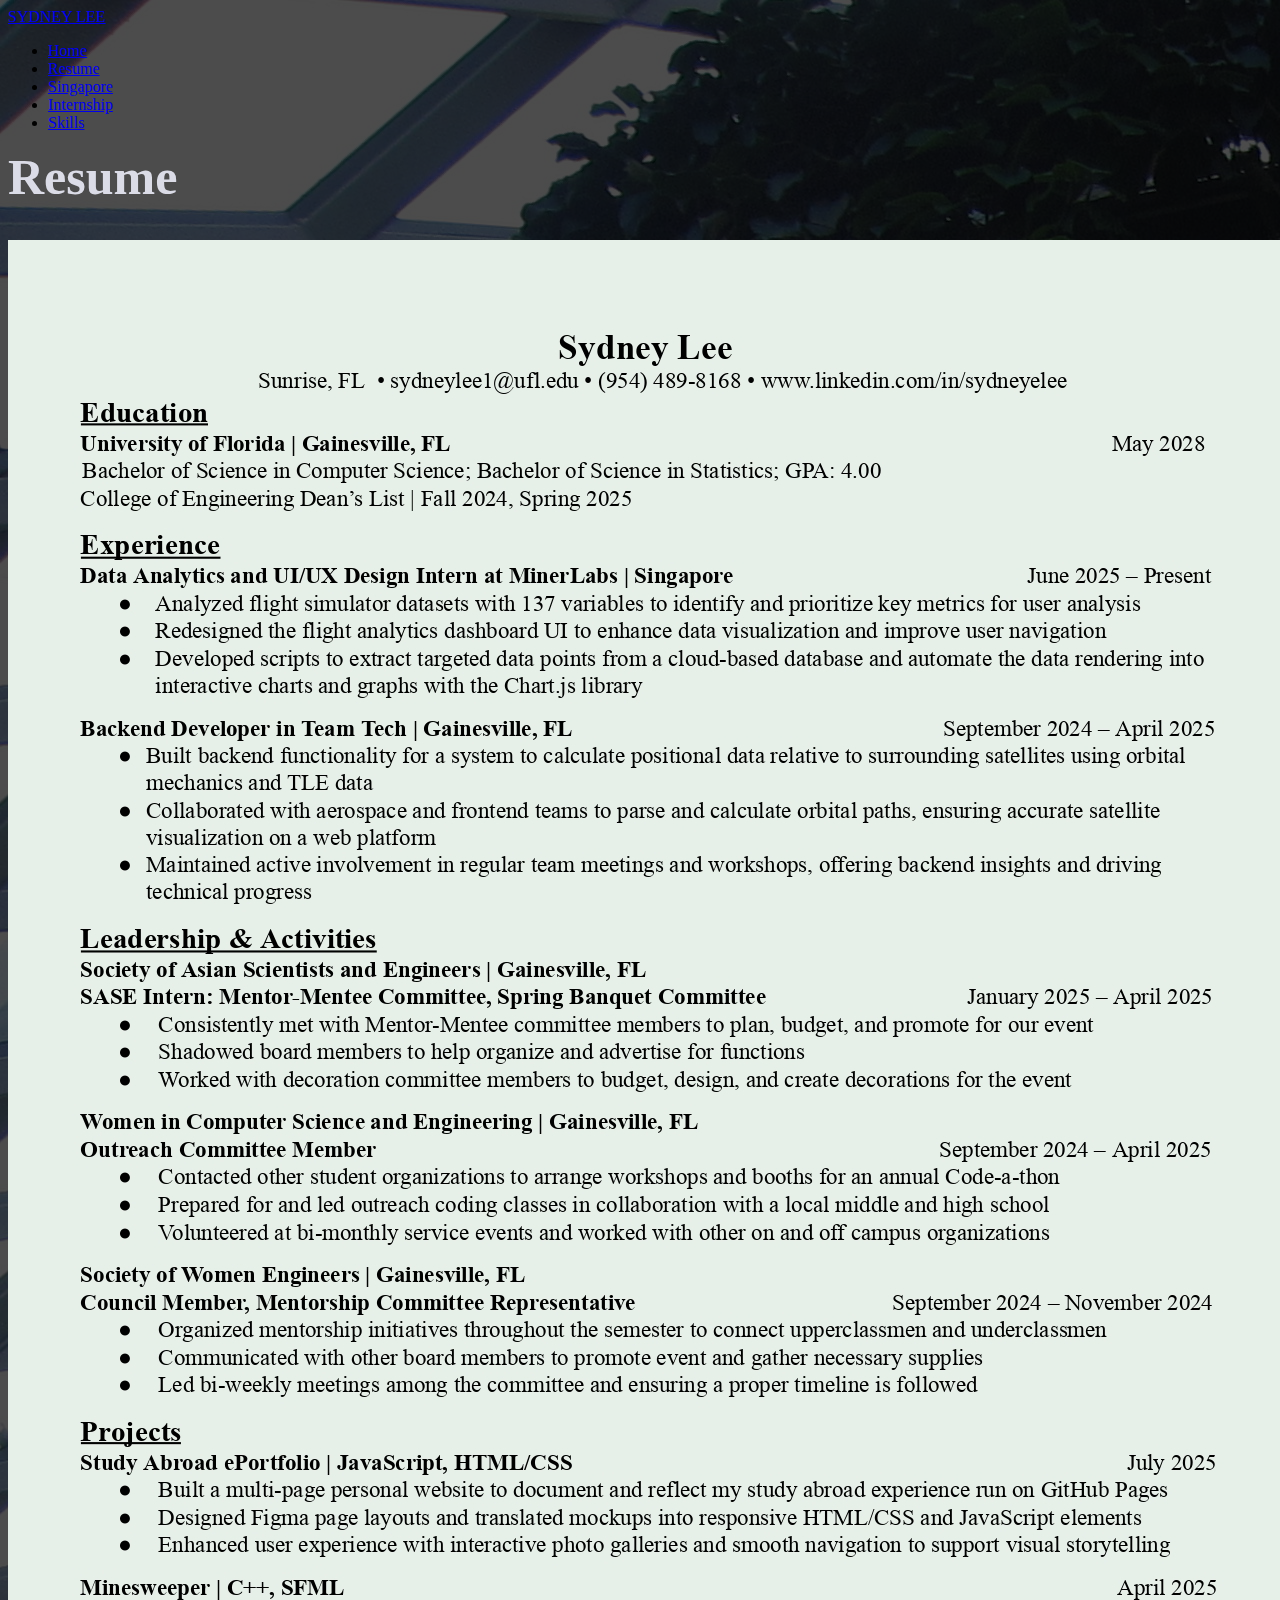
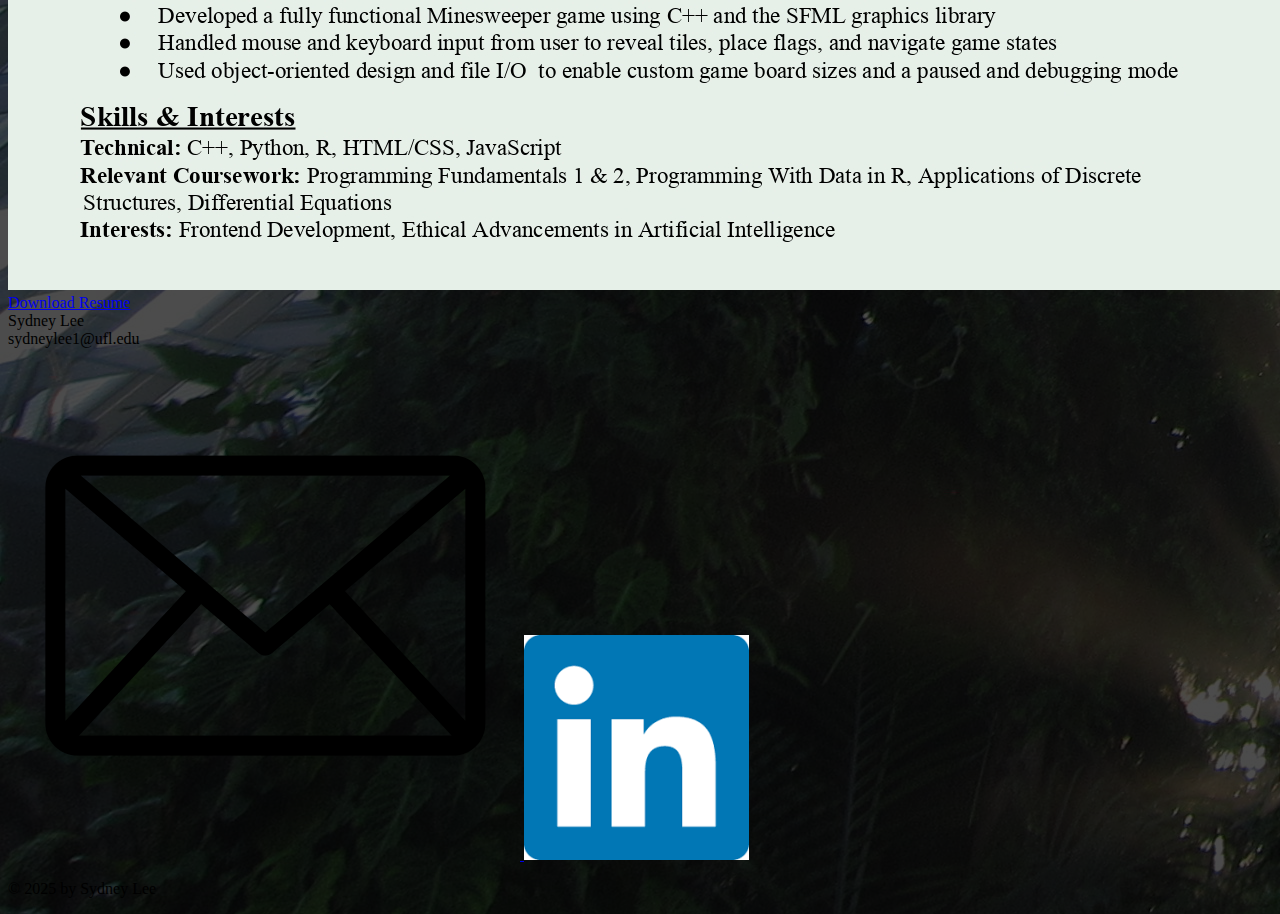
<file: resume.html>
<!DOCTYPE html>
<html lang="en">
<head>
  <meta charset="UTF-8" />
  <meta name="viewport" content="width=device-width, initial-scale=1.0" />
  <title>My ePortfolio</title>
  <link rel="stylesheet" href="style.css" />
</head>
  <body style="background-image: linear-gradient(rgba(0, 0, 0, 0.7), rgba(0, 0, 0, 0.7)), url('images/resume_bg.jpg');">
    <div id="header-placeholder"></div>
        <main id="resume-page">
            <h1 class="page-subtitle" style="color: #DBDCE7; font-size: 50px; margin-top: 1rem;">Resume</h1>
            <div id="resume-body">
    
                <img src="images/resume.jpg" alt="Resume" class="resume-image" />
                
                <a href="documents/Sydney-Lee-Resume.pdf" download id="resume-download">Download Resume</a>
            </div>
        </main>

  <div id="footer-placeholder"></div>

  <script src="script.js"></script>
</body>
</html>
</file>
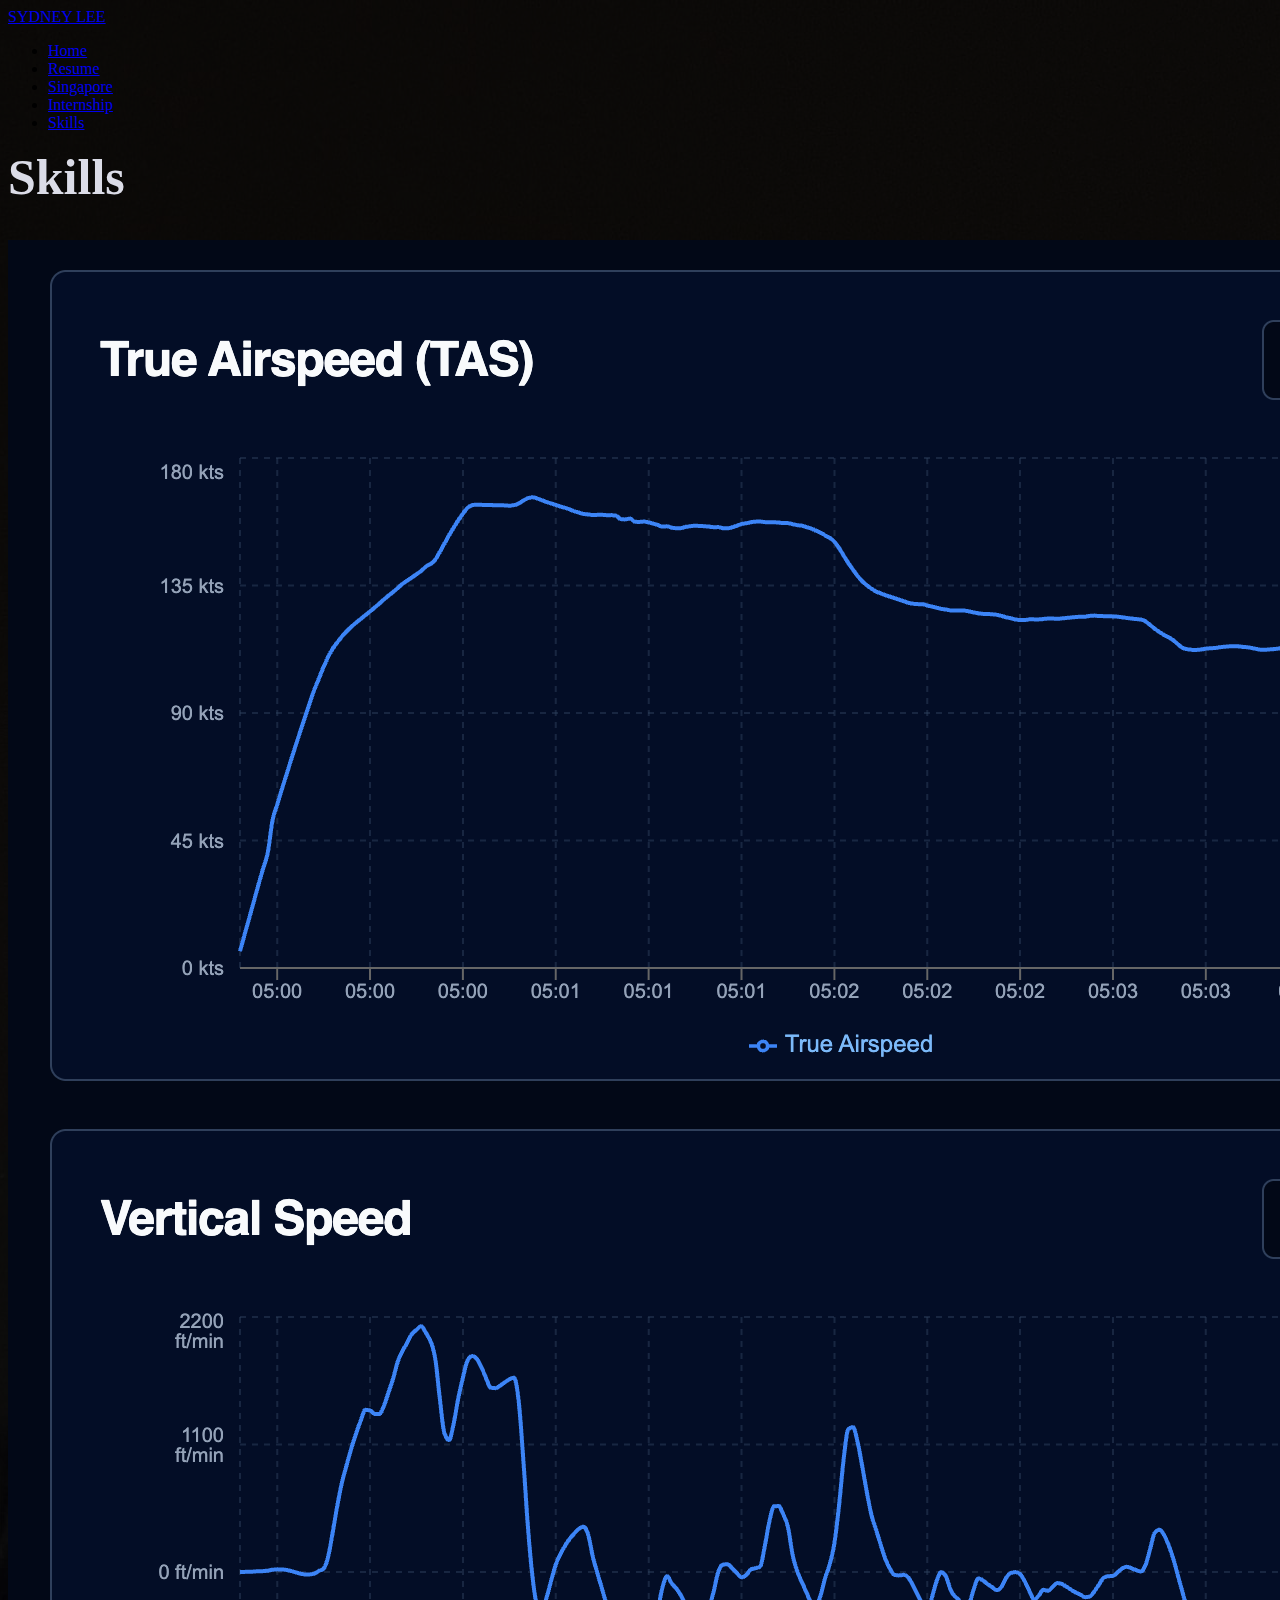
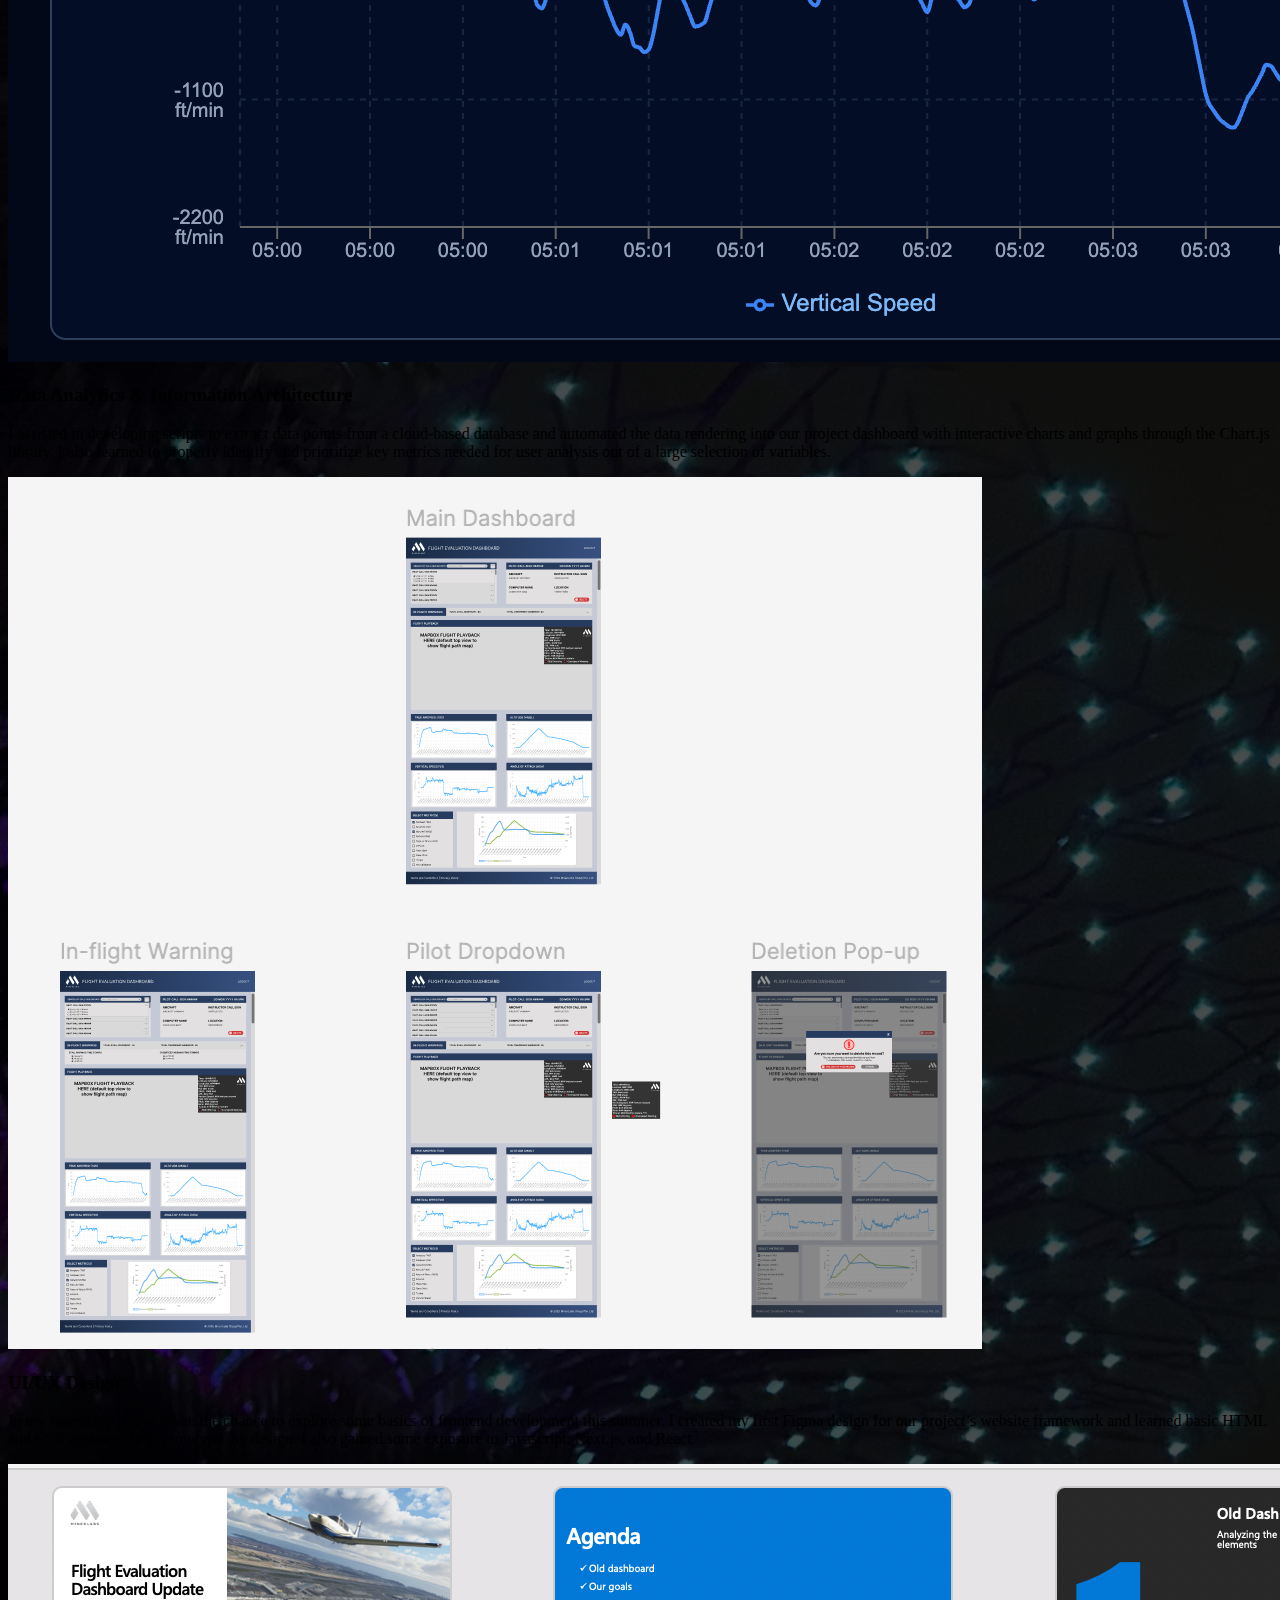
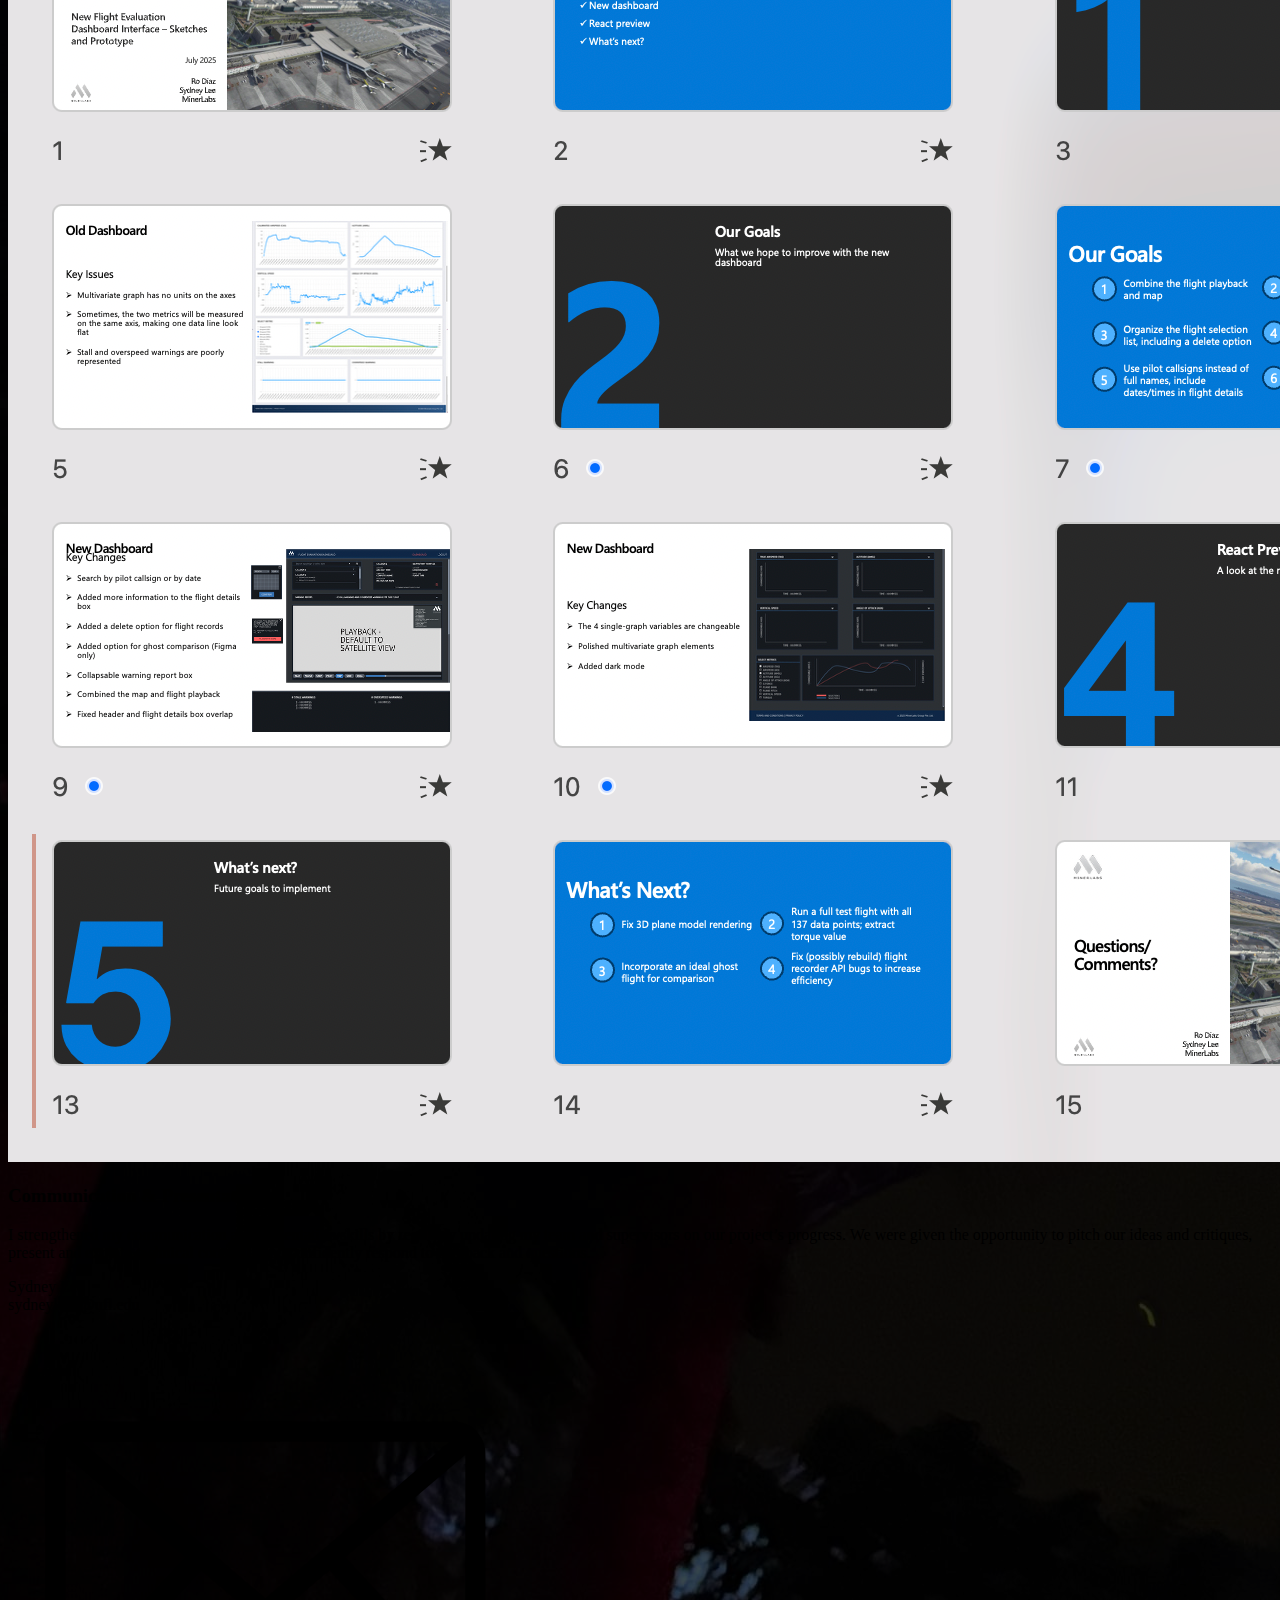
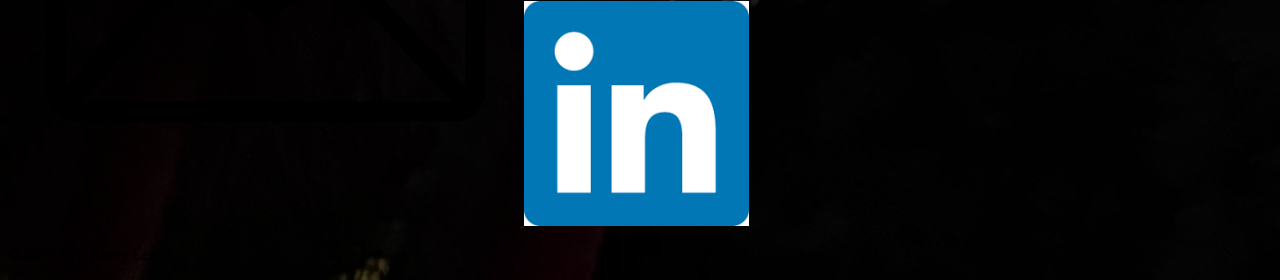
<file: skills.html>
<!DOCTYPE html>
<html lang="en">
<head>
  <meta charset="UTF-8" />
  <meta name="viewport" content="width=device-width, initial-scale=1.0" />
  <title>My ePortfolio</title>
  <link rel="stylesheet" href="style.css" />
</head>
<body style="background-image: linear-gradient(rgba(0, 0, 0, 0.7), rgba(0, 0, 0, 0.7)), url('images/singapore3.jpg');">
  <div id="header-placeholder"></div>
   <main id="singapore-page">
       <h1 class="page-subtitle" style="color: #DBDCE7; font-size: 50px; margin-top: 1rem;">Skills</h1>

    <div class="skills-section-container">
      <div class="skills-grid">

        <div class="skill-card">
          <img src="images/graphs.png" alt="Technical Skills Icon">
          <div class="skill-card-text">
            <h3>Data Analytics & Information Architecture</h3>
            <p>I assisted in developing scripts to extract data points from a cloud-based database and automated the data rendering into our project dashboard with interactive charts and graphs through the Chart.js library. I also learned to properly identify and prioritize key metrics needed for user analysis out of a large selection of variables.</p>
          </div>
        </div>

        <div class="skill-card">
          <img src="images/figma.png" alt="Data Analysis Icon">
          <div class="skill-card-text">
            <h3>UI/UX Design</h3>
            <p>In my internship, I was given the chance to explore some basics of frontend development this summer. I created my first Figma design for our project’s website framework and learned basic HTML and CSS syntax to help prototype my design. I also gained some exposure to Javascript, Next.js, and React.</p>
          </div>
        </div>

        <div class="skill-card">
          <img src="images/ppt.png" alt="Leadership Icon">
          <div class="skill-card-text">
            <h3>Communication & Presentation</h3>
            <p>I strengthened my communication and presentation skills by regularly updating my team and supervisors on our project’s progress. We were given the opportunity to pitch our ideas and critiques, present and explain technical concepts, and confidently respond to feedback and questions.</p>
          </div>
        </div>

      </div>
    </div>

   </main>


 <div id="footer-placeholder"></div>


 <script src="script.js"></script>
</body>
</html>
</file>
<file: style.css>

</file>
